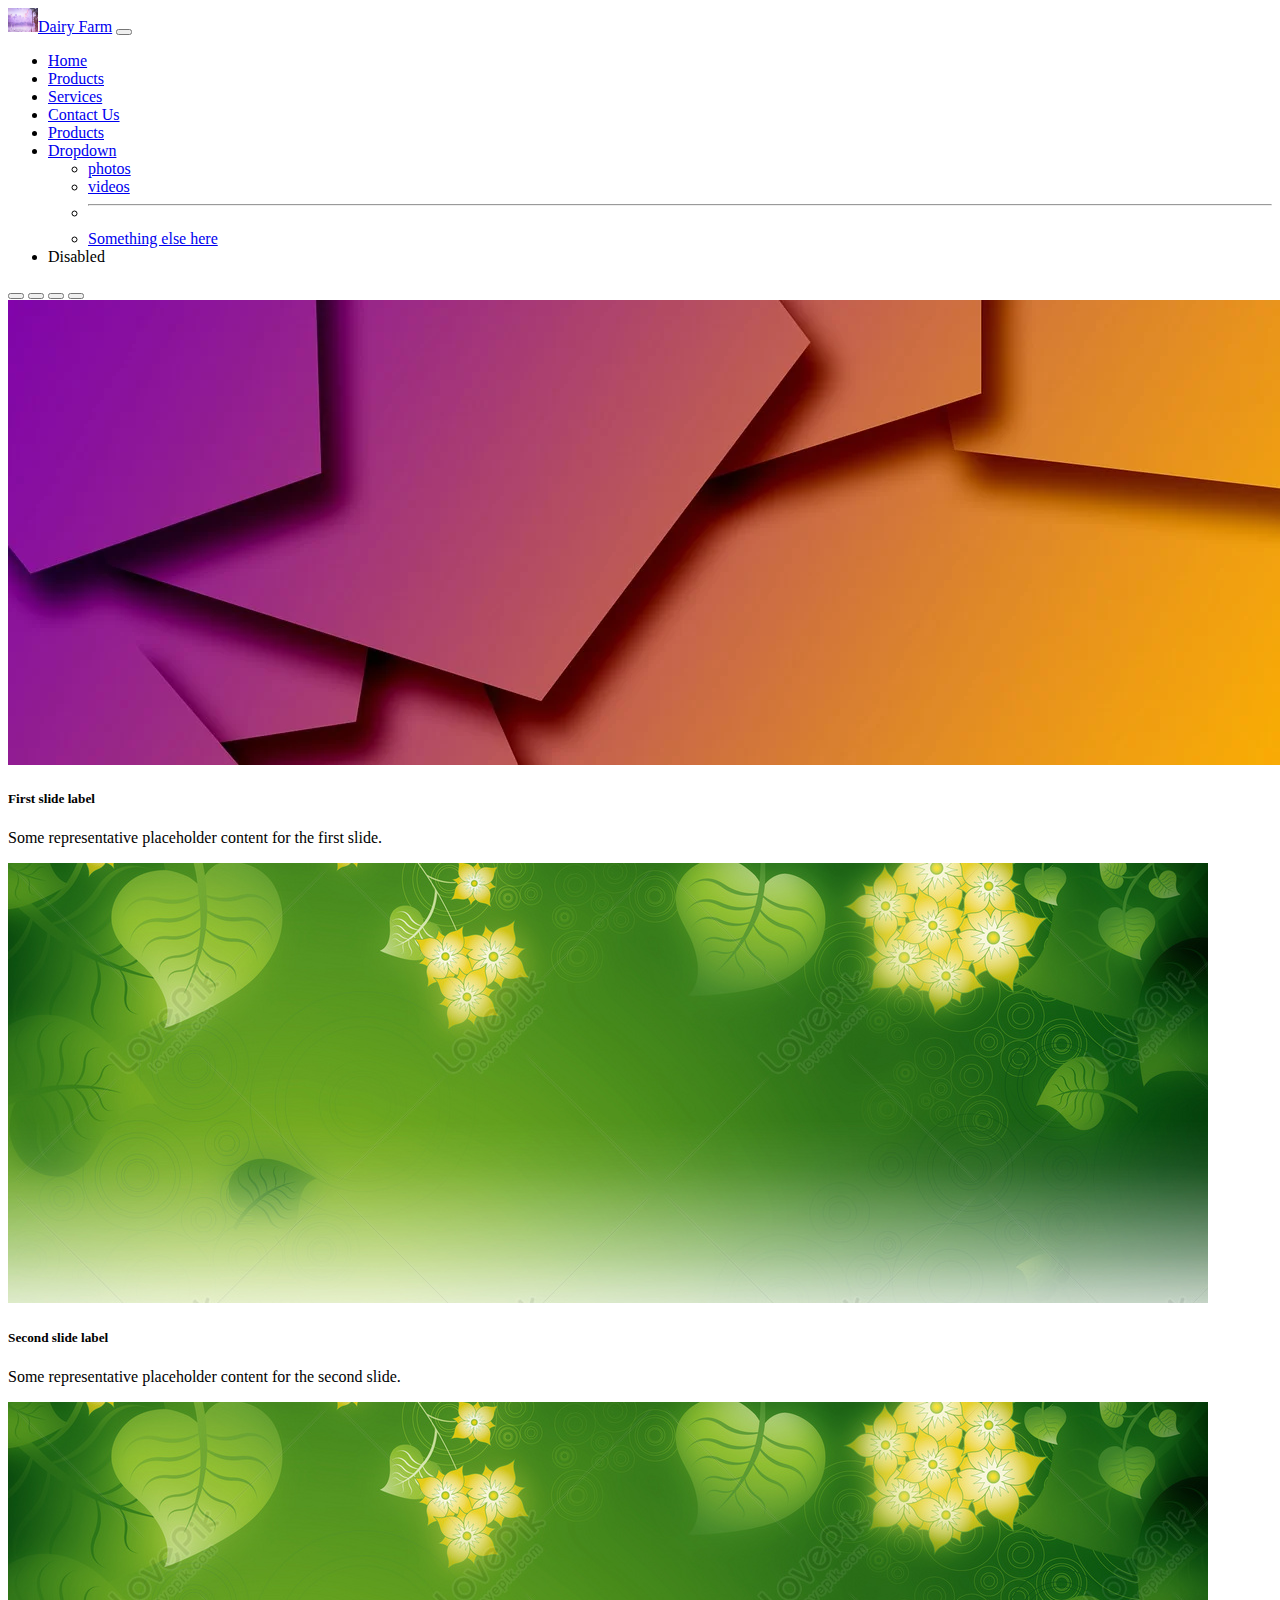
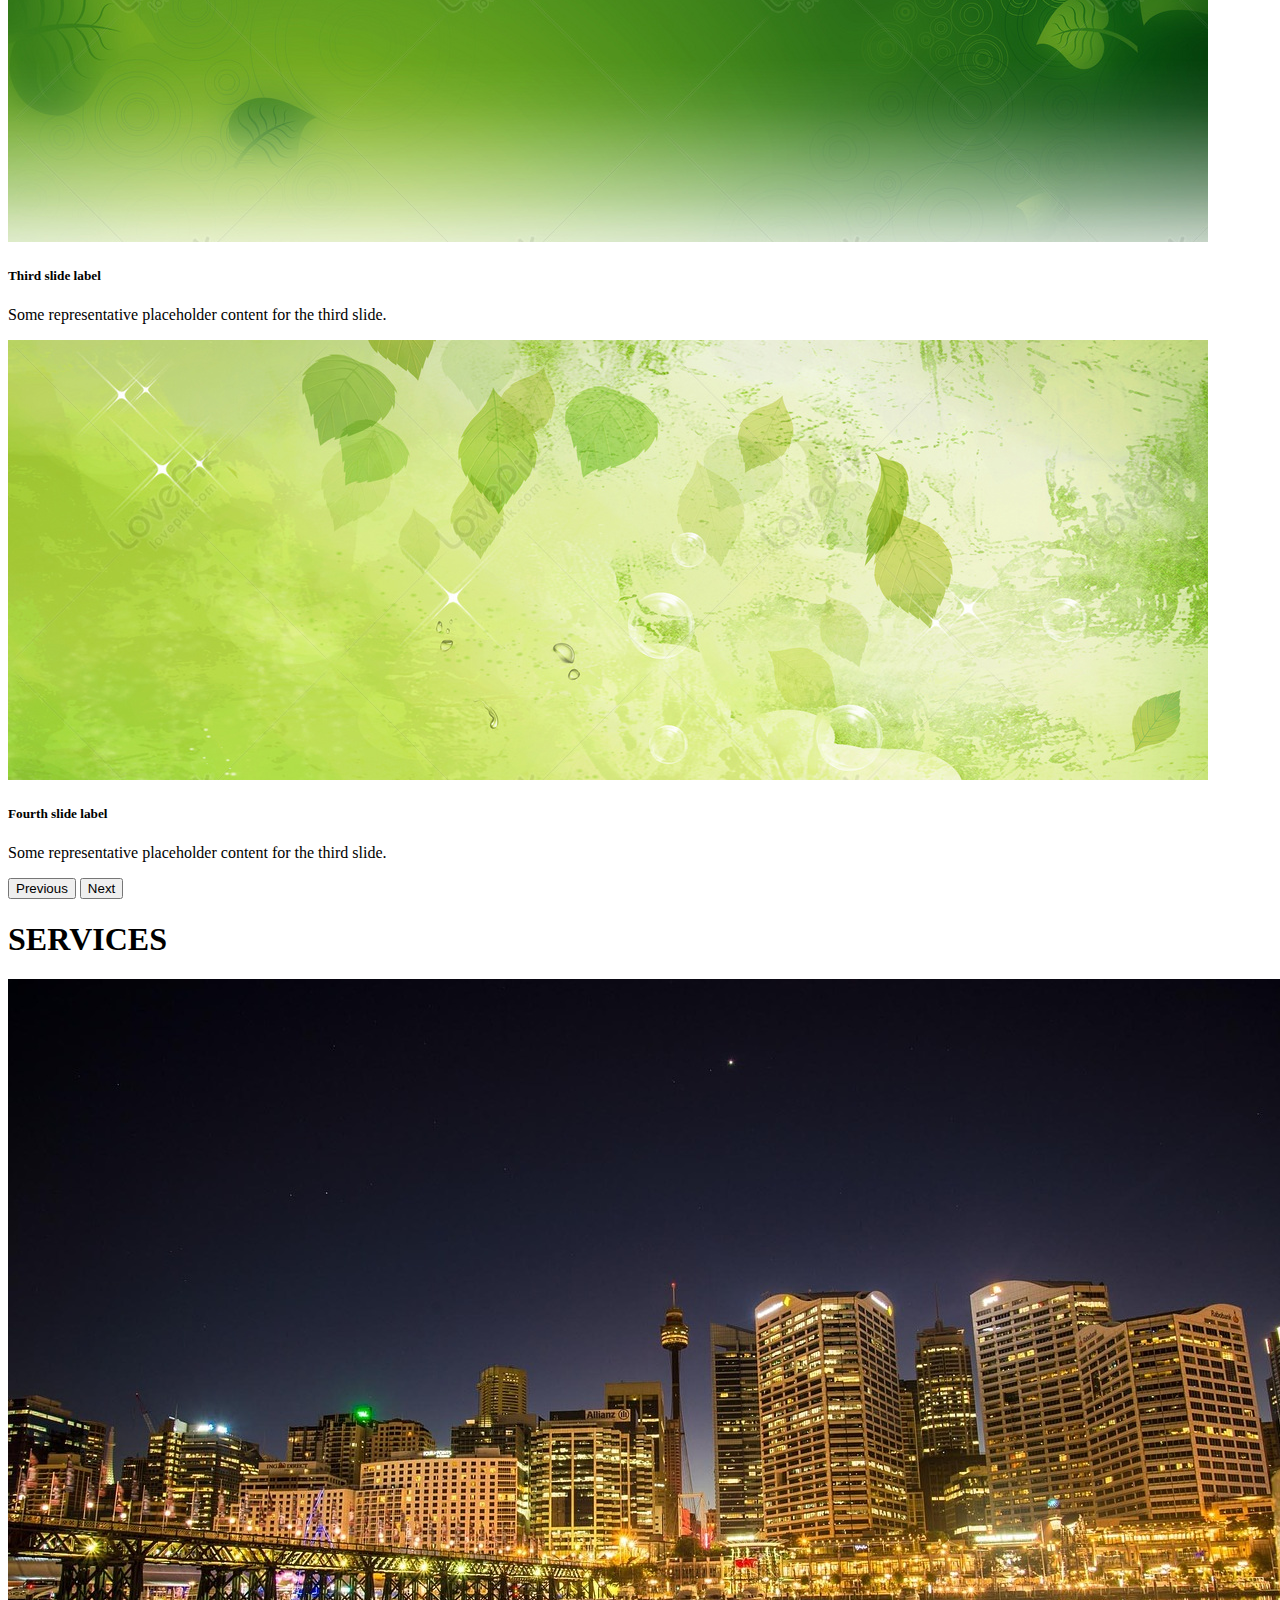
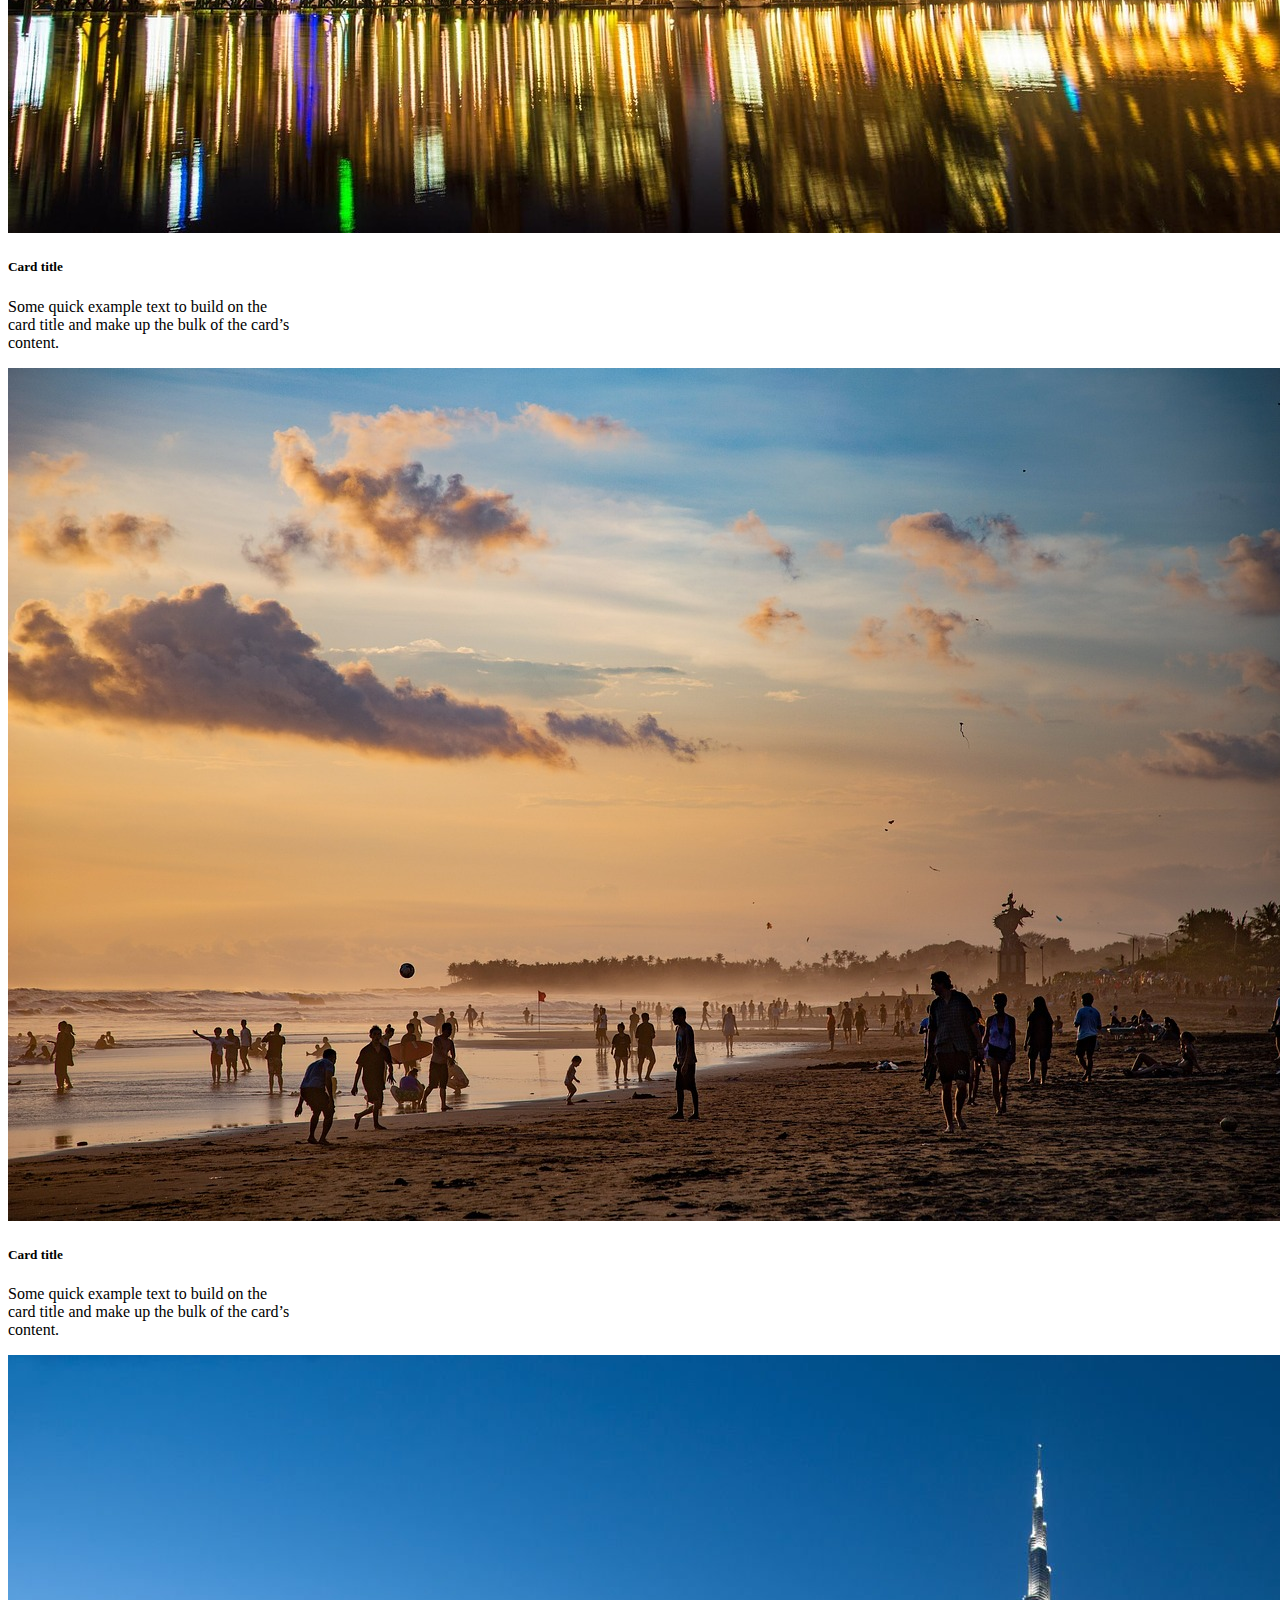
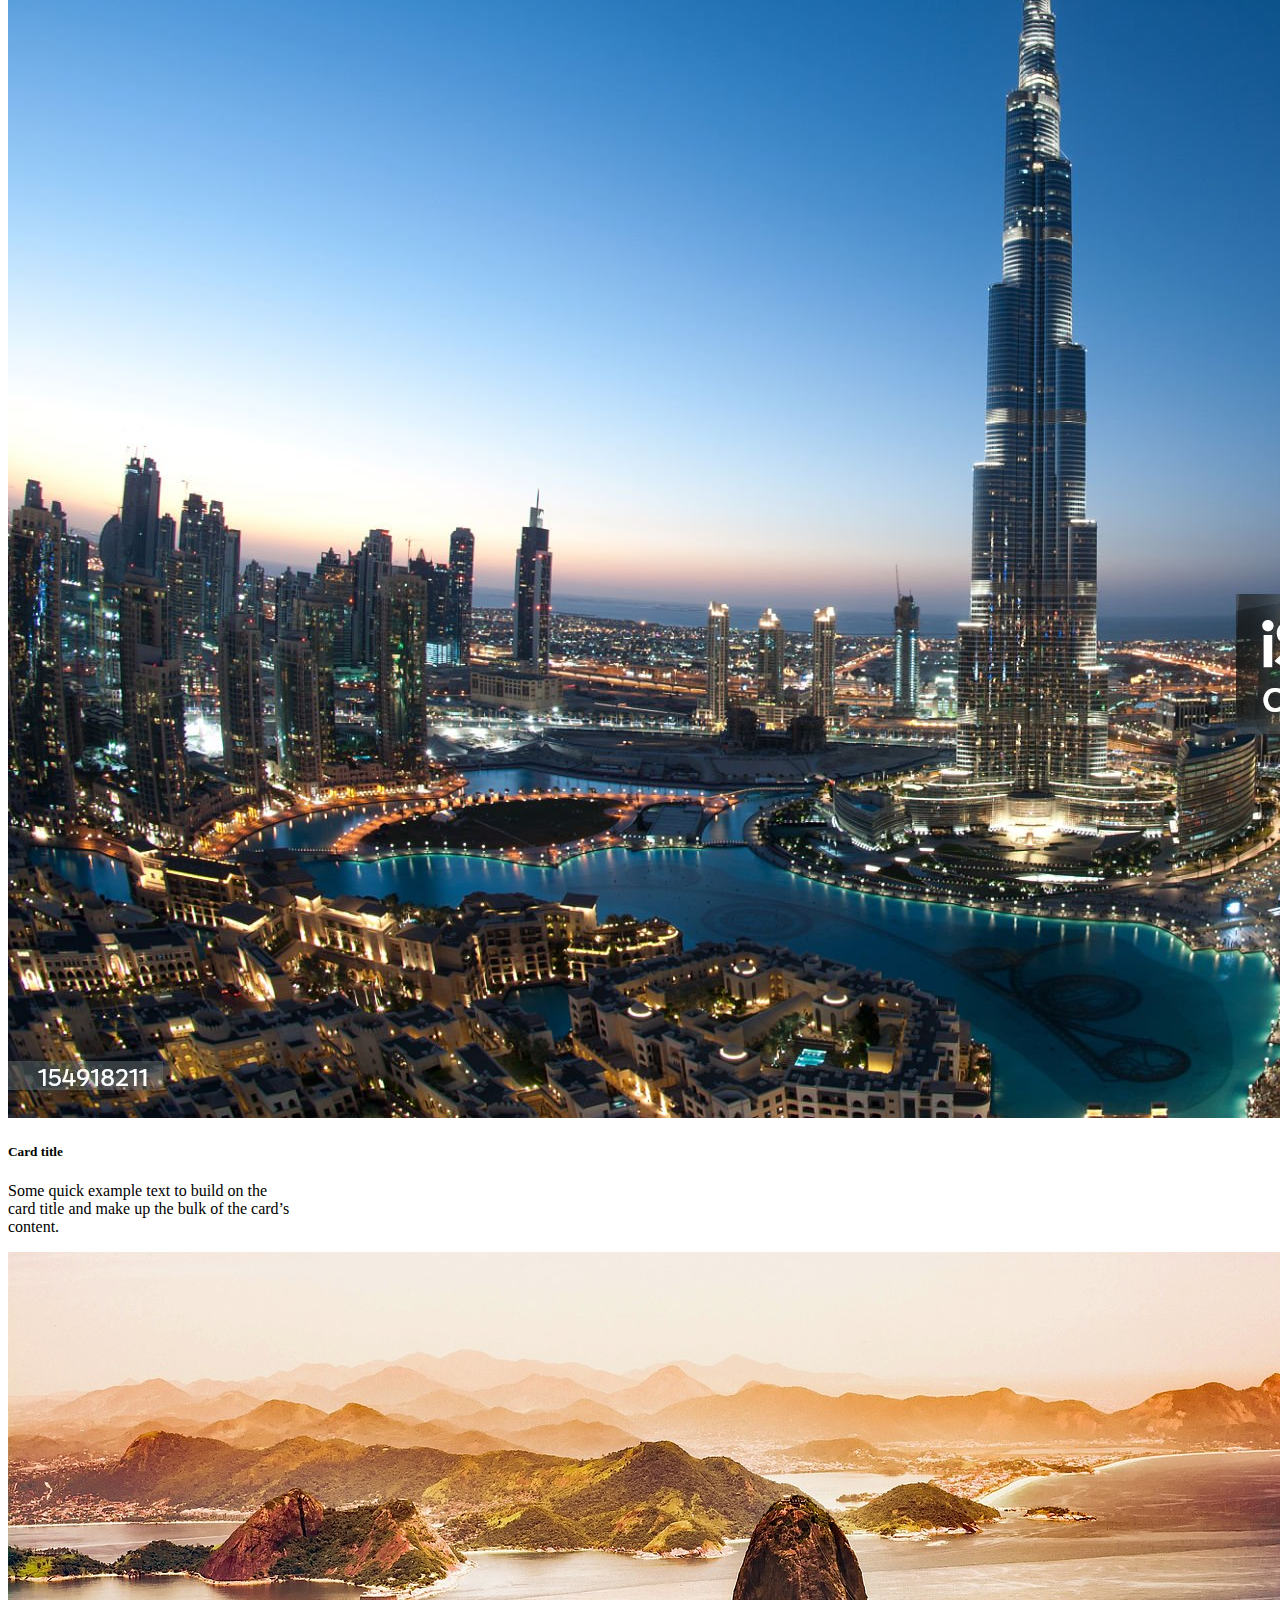
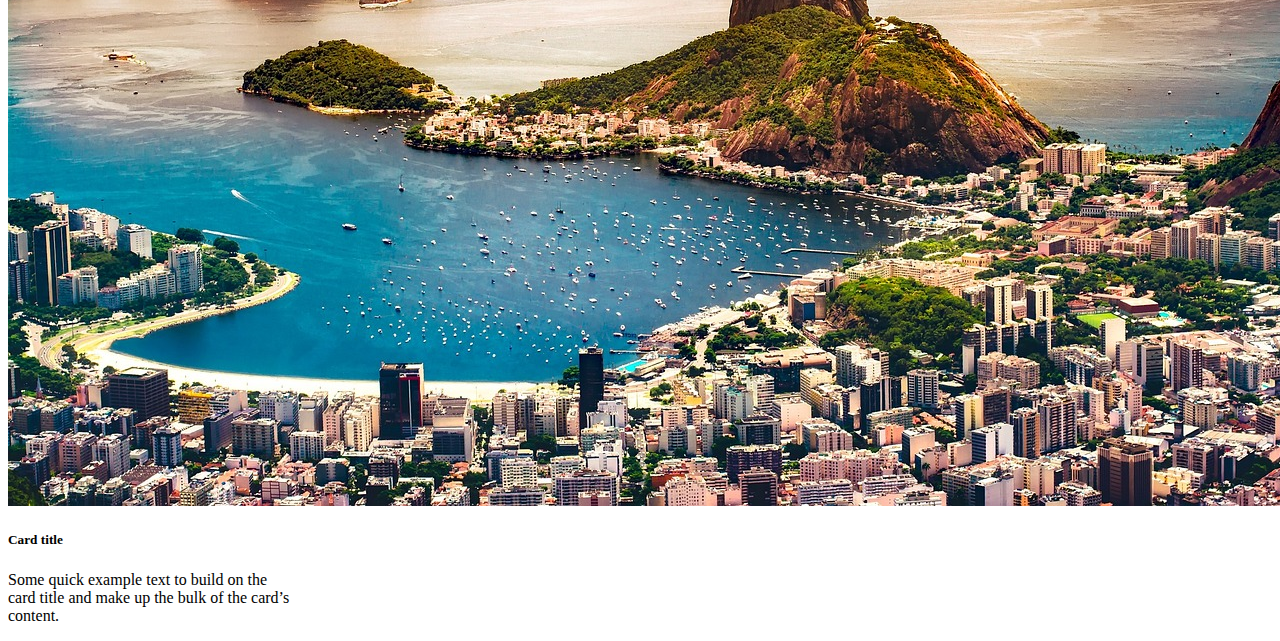
<file: index.html>
<!DOCTYPE html>
<html lang="en">
<head>
    <meta charset="UTF-8">
    <meta name="viewport" content="width=device-width, initial-scale=1.0">
    <title>Document</title>
    <link href="https://cdn.jsdelivr.net/npm/bootstrap@5.3.7/dist/css/bootstrap.min.css" rel="stylesheet" integrity="sha384-LN+7fdVzj6u52u30Kp6M/trliBMCMKTyK833zpbD+pXdCLuTusPj697FH4R/5mcr" crossorigin="anonymous">
    <style>
        .nav-item:hover{
            background-color: darkgreen;
        }
    </style>
</head>
<body>
    <header>
    <nav class="navbar navbar-expand-lg bg-success"data-bs-theme="dark">
  <div class="container-fluid">
    <a class="navbar-brand" href="#">
        <img src="images/travel1.jpg" alt="Logo" width="30" height="24" class="d-inline-block align-text-top">Dairy Farm</a>
    <button class="navbar-toggler" type="button" data-bs-toggle="collapse" data-bs-target="#navbarSupportedContent" aria-controls="navbarSupportedContent" aria-expanded="false" aria-label="Toggle navigation">
      <span class="navbar-toggler-icon"></span>
    </button>
    <div class="collapse navbar-collapse" id="navbarSupportedContent">
      <ul class="navbar-nav me-auto mb-2 mb-lg-0">
        <li class="nav-item">
          <a class="nav-link active" aria-current="page" href="index.html">Home</a>
        </li>
        <li class="nav-item">
          <a class="nav-link" href="about.html">Products</a>
        </li>
        <li class="nav-item">
          <a class="nav-link" href="services.html">Services </a>
        </li>
        <li class="nav-item">
          <a class="nav-link" href="contact.html">Contact Us</a>
        </li>
        <li class="nav-item">
          <a class="nav-link" href="product.html">Products</a>
        </li>
        
        <li class="nav-item dropdown">
          <a class="nav-link dropdown-toggle" href="#" role="button" data-bs-toggle="dropdown" aria-expanded="false">
            Dropdown
          </a>
          <ul class="dropdown-menu">
            <li><a class="dropdown-item" href="photo.html">photos</a></li>
            <li><a class="dropdown-item" href="video.html">videos</a></li>
            <li><hr class="dropdown-divider"></li>
            <li><a class="dropdown-item" href="#">Something else here</a></li>
          </ul>
        </li>
        <li class="nav-item">
          <a class="nav-link disabled" aria-disabled="true">Disabled</a>
        </li>
      </ul>
    </div>
  </div>
</nav>
</header>
<main>
  <!--slider start-->
<section>
  <div id="carouselExampleCaptions" class="carousel slide carousel-fade" data-bs-ride="carousel">
  <div class="carousel-indicators">
    <button type="button" data-bs-target="#carouselExampleCaptions" data-bs-slide-to="0" class="active" aria-current="true" aria-label="Slide 1"></button>
    <button type="button" data-bs-target="#carouselExampleCaptions" data-bs-slide-to="1" aria-label="Slide 2"></button>
    <button type="button" data-bs-target="#carouselExampleCaptions" data-bs-slide-to="2" aria-label="Slide 3"></button>
    <button type="button" data-bs-target="#carouselExampleCaptions" data-bs-slide-to="3" aria-label="Slide 4"></button>
   </div>
  <div class="carousel-inner" data-bs-interval="2000">
    <div class="carousel-item">
      <img src="images/slider2.webp" class="d-block w-100" alt="slide1">
      <div class="carousel-caption d-none d-md-block">
        <h5>First slide label</h5>
        <p>Some representative placeholder content for the first slide.</p>
      </div>
    </div>
    <div class="carousel-item" data-bs-interval="2000">
      <img src="images/slide4.jpg" class="d-block w-100" alt="slide2">
      <div class="carousel-caption d-none d-md-block">
        <h5>Second slide label</h5>
        <p>Some representative placeholder content for the second slide.</p>
      </div>
    </div>
    <div class="carousel-item" data-bs-interval="2000">
      <img src="images/slide2.jpg" class="d-block w-100" alt="slide3">
      <div class="carousel-caption d-none d-md-block">
        <h5>Third slide label</h5>
        <p>Some representative placeholder content for the third slide.</p>
      </div>
    </div>
    <div class="carousel-item active" data-bs-interval="2000">
      <img src="images/slide1.jpg" class="d-block w-100" alt="slide4">
      <div class="carousel-caption d-none d-md-block">
        <h5>Fourth slide label</h5>
        <p>Some representative placeholder content for the third slide.</p>
      </div>
    </div>
  </div>
  <button class="carousel-control-prev" type="button" data-bs-target="#carouselExampleCaptions" data-bs-slide="prev">
    <span class="carousel-control-prev-icon" aria-hidden="true"></span>
    <span class="visually-hidden">Previous</span>
  </button>
  <button class="carousel-control-next" type="button" data-bs-target="#carouselExampleCaptions" data-bs-slide="next">
    <span class="carousel-control-next-icon" aria-hidden="true"></span>
    <span class="visually-hidden">Next</span>
  </button>
</div>
</section>
<!--slider end-->
<section class="mt-5 bg-success">
  <h1>SERVICES</h1>
  <div class="container">
    <div class="row">
      <div class="col-md-3">
        <div class="card" style="width: 18rem;">
  <img src="images/australia.jpg" class="card-img-top" alt="..."> 
  <div class="card-body">
    <h5 class="card-title">Card title</h5>
    <p class="card-text">Some quick example text to build on the card title and make up the bulk of the card’s content.</p>
  </div>
</div>
      </div>
      <div class="col-md-3">
        <div class="card" style="width: 18rem;">
  <img src="images/bali1.jpg" class="card-img-top" alt="...">
  <div class="card-body">
    <h5 class="card-title">Card title</h5>
    <p class="card-text">Some quick example text to build on the card title and make up the bulk of the card’s content.</p>
    </div>
</div>
      </div>
      <div class="col-md-3">
        <div class="card" style="width: 18rem;">
  <img src="images/dubai1.jpg" class="card-img-top" alt="...">
  <div class="card-body">
    <h5 class="card-title">Card title</h5>
    <p class="card-text">Some quick example text to build on the card title and make up the bulk of the card’s content.</p>
    </div>
</div>
      </div>
      <div class="col-md-3">
        <div class="card" style="width: 18rem;">
  <img src="images/brazil1.jpg" class="card-img-top" alt="...">
  <div class="card-body">
    <h5 class="card-title">Card title</h5>
    <p class="card-text">Some quick example text to build on the card title and make up the bulk of the card’s content.</p>
   </div>
</div>
      </div>
    </div>
  </div>

</section>
</main>
    <script src="https://cdn.jsdelivr.net/npm/bootstrap@5.3.7/dist/js/bootstrap.bundle.min.js" integrity="sha384-ndDqU0Gzau9qJ1lfW4pNLlhNTkCfHzAVBReH9diLvGRem5+R9g2FzA8ZGN954O5Q" crossorigin="anonymous"></script>
</body>
</html>
</file>
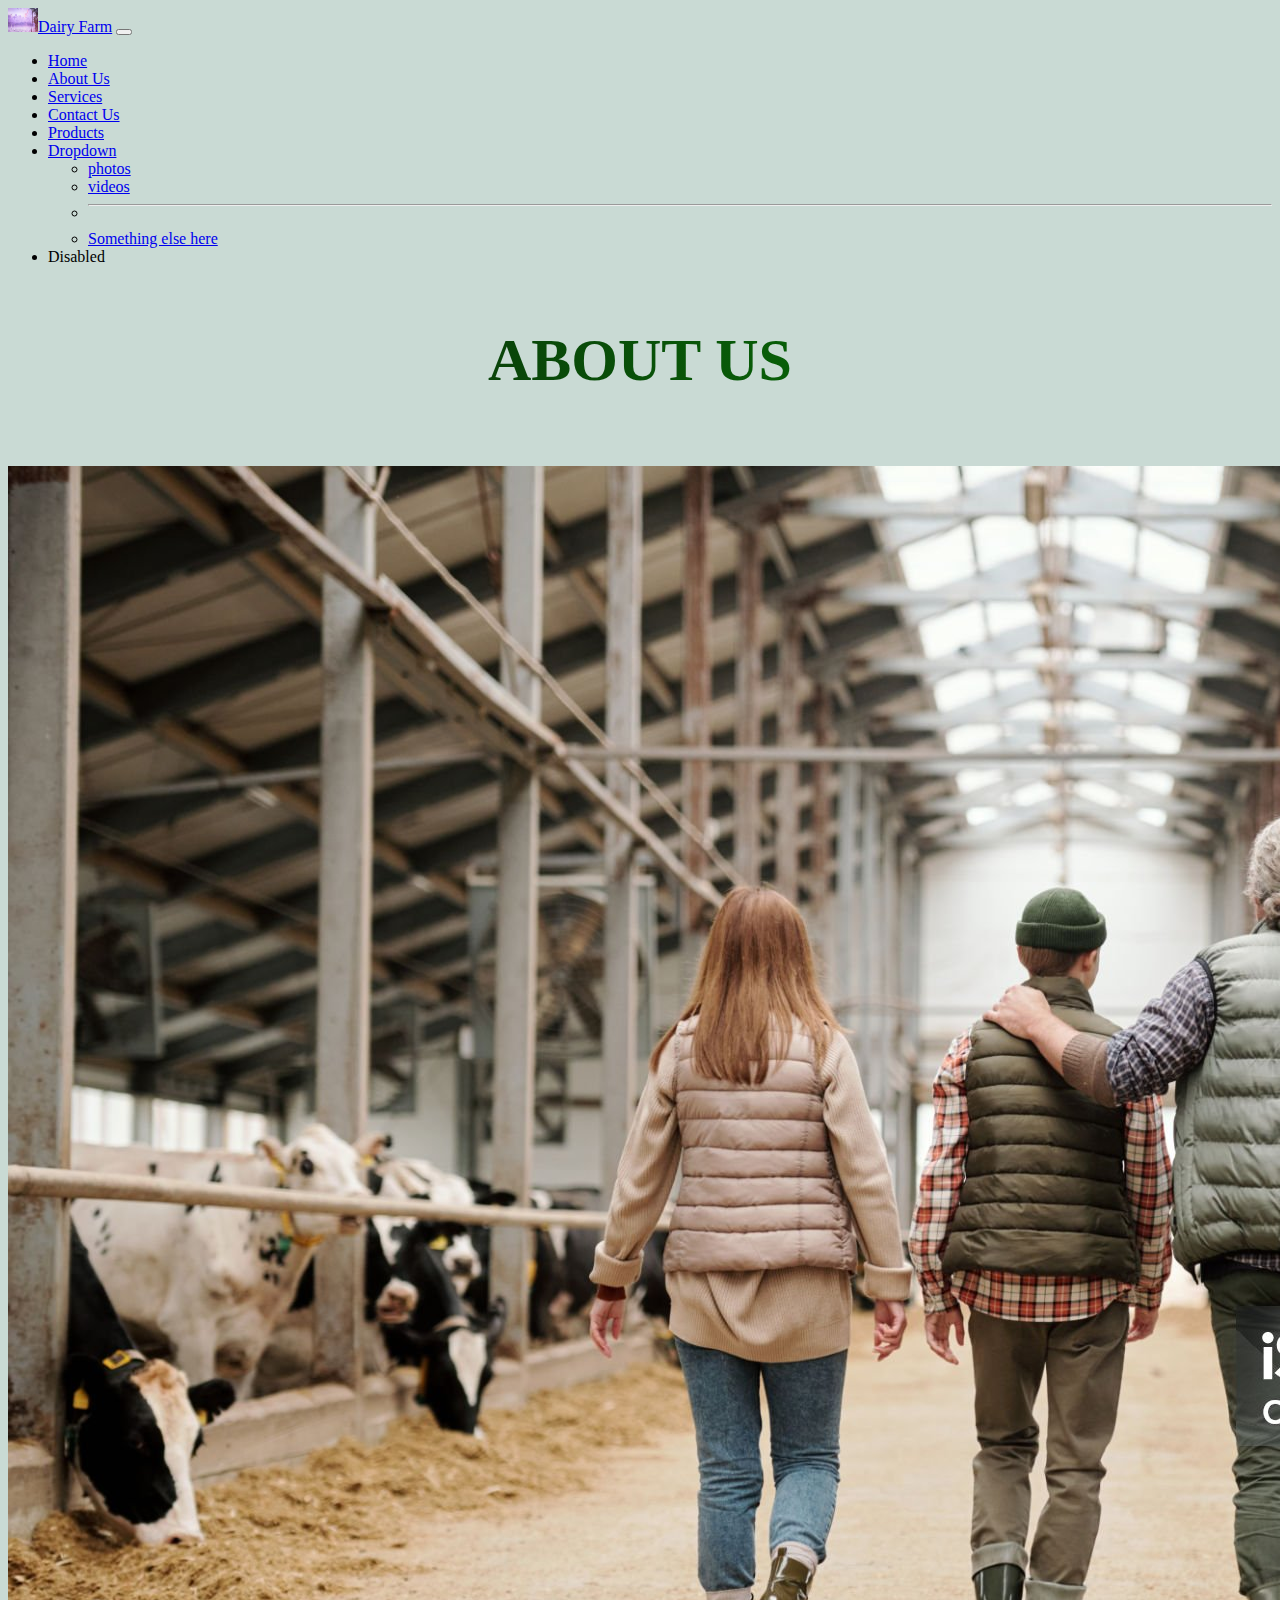
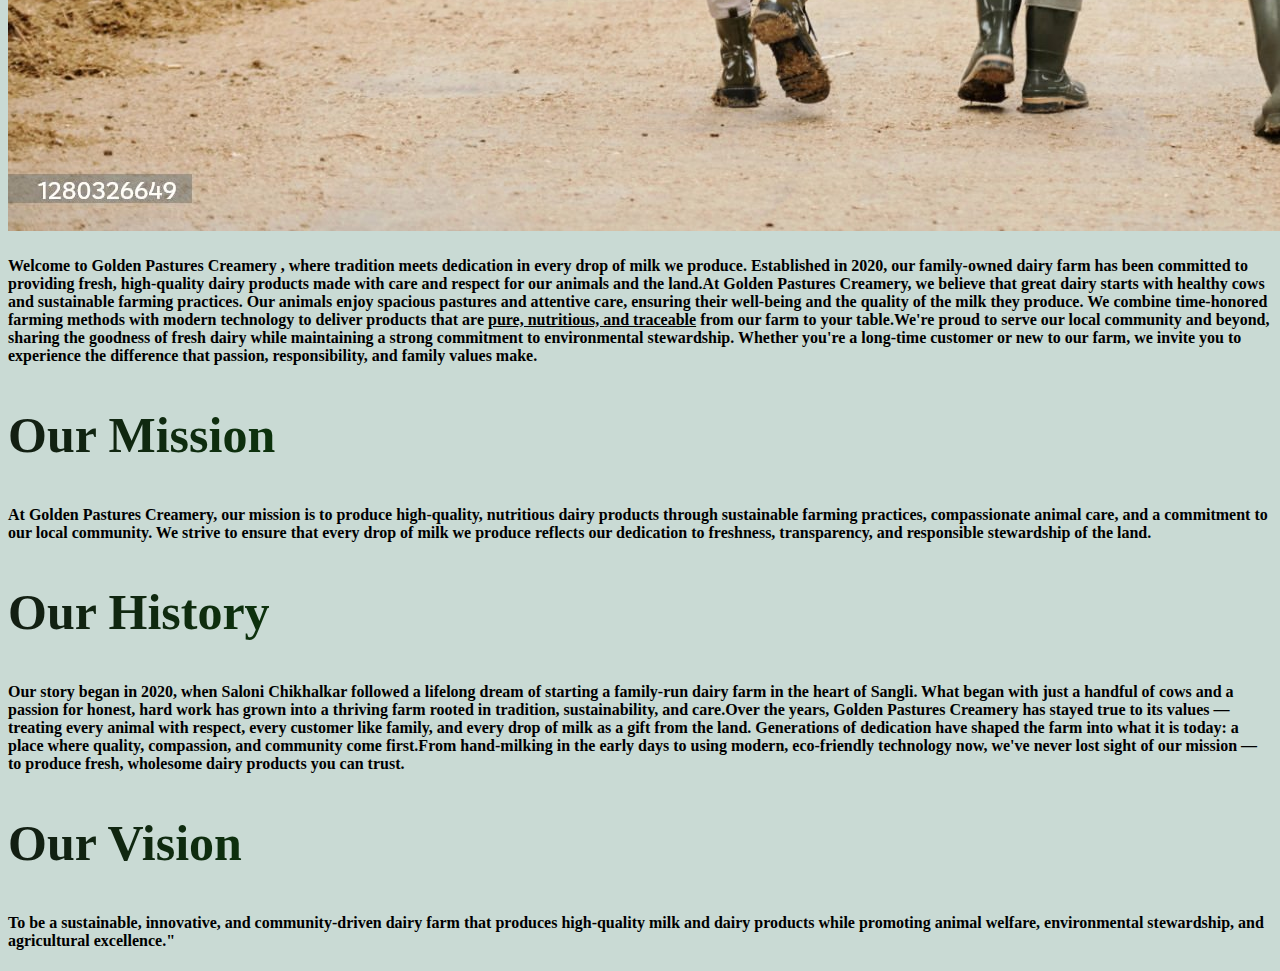
<file: about.html>
<!DOCTYPE html>
<html lang="en">
<head>
    <meta charset="UTF-8">
    <meta name="viewport" content="width=device-width, initial-scale=1.0">
    <title>Document</title>
    <link href="https://cdn.jsdelivr.net/npm/bootstrap@5.3.7/dist/css/bootstrap.min.css" rel="stylesheet" integrity="sha384-LN+7fdVzj6u52u30Kp6M/trliBMCMKTyK833zpbD+pXdCLuTusPj697FH4R/5mcr" crossorigin="anonymous">
    <style>
        h1{
            height:100px;
            font-size: 60px;
            padding-top: 20px;
            background:linear-gradient(to right, rgb(19, 30, 19),rgb(9, 62, 9),rgb(8, 99, 8),green);
            background-clip: text;
            color: transparent;
        }
        h2{
            font-size: 50px;
            background:linear-gradient(to right, rgb(19, 30, 19),rgb(9, 62, 9),rgb(8, 99, 8),green);
            background-clip: text;
            color: transparent;
        }
        body{
            background-color:rgb(201, 218, 212);
        }
        .nav-item:hover{
            background-color: darkgreen;
        }
    </style>
    
    <link href="https://cdn.jsdelivr.net/npm/bootstrap@5.3.7/dist/css/bootstrap.min.css" rel="stylesheet" integrity="sha384-LN+7fdVzj6u52u30Kp6M/trliBMCMKTyK833zpbD+pXdCLuTusPj697FH4R/5mcr" crossorigin="anonymous">
</head>
<body>
    <header>
    <nav class="navbar navbar-expand-lg bg-success"data-bs-theme="dark">
  <div class="container-fluid">
    <a class="navbar-brand" href="#">
        <img src="images/travel1.jpg" alt="Logo" width="30" height="24" class="d-inline-block align-text-top">Dairy Farm</a>
    <button class="navbar-toggler" type="button" data-bs-toggle="collapse" data-bs-target="#navbarSupportedContent" aria-controls="navbarSupportedContent" aria-expanded="false" aria-label="Toggle navigation">
      <span class="navbar-toggler-icon"></span>
    </button>
    <div class="collapse navbar-collapse" id="navbarSupportedContent">
      <ul class="navbar-nav me-auto mb-2 mb-lg-0">
        <li class="nav-item">
          <a class="nav-link" aria-current="page" href="index.html">Home</a>
        </li>
        <li class="nav-item">
          <a class="nav-link active" href="about.html">About Us</a>
        </li>
        <li class="nav-item">
          <a class="nav-link" href="services.html">Services </a>
        </li>
        <li class="nav-item">
          <a class="nav-link" href="contact.html">Contact Us</a>
        </li>
        <li class="nav-item">
          <a class="nav-link" href="product.html">Products</a>
        </li>
        
        <li class="nav-item dropdown">
          <a class="nav-link dropdown-toggle" href="#" role="button" data-bs-toggle="dropdown" aria-expanded="false">
            Dropdown
          </a>
          <ul class="dropdown-menu">
            <li><a class="dropdown-item" href="photo.html">photos</a></li>
            <li><a class="dropdown-item" href="video.html">videos</a></li>
            <li><hr class="dropdown-divider"></li>
            <li><a class="dropdown-item" href="#">Something else here</a></li>
          </ul>
        </li>
        <li class="nav-item">
          <a class="nav-link disabled" aria-disabled="true">Disabled</a>
        </li>
      </ul>
    </div>
  </div>
</nav>
</header>
    <h1 class="heading"><center>ABOUT US</center></h1>
    <section >
        <div class="container">
            <div class="row">
                <div class="col-md-5 mt-5 border border-dark p-2 mb-3 shadow p-3 mb-3 bg-body-tertiary rounded">
                    <img src="images/dairy1.jpg" class="img-fluid "/>
                </div>
                <div class="col-md-7 ">
                    <h4>
                    Welcome to <b>Golden Pastures Creamery</b> , where tradition meets dedication in every drop of milk we produce. Established in <b>2020</b>, our family-owned dairy farm has been committed to providing fresh, high-quality dairy products made with care and respect for our animals and the land.At Golden Pastures Creamery, we believe that great dairy starts with healthy cows and sustainable farming practices. Our animals enjoy spacious pastures and attentive care, ensuring their well-being and the quality of the milk they produce. We combine time-honored farming methods with modern technology to deliver products that are <u>pure, nutritious, and traceable</u> from our farm to your table.We're proud to serve our local community and beyond, sharing the goodness of fresh dairy while maintaining a strong commitment to environmental stewardship. Whether you're a long-time customer or new to our farm, we invite you to experience the difference that passion, responsibility, and family values make.
                    </h4>
                </div>
            </div>
        </div>
    </section>
    <section class="mt-4">
        <div class="container">
            <div class="row">
                <div class="col-md-3 bg-success p-2 text-dark bg-opacity-100 rounded-5 mt-5 mb-5">
                 <h2>Our Mission</h2>
                 <h4>At Golden Pastures Creamery, our mission is to produce high-quality, nutritious dairy products through sustainable farming practices, compassionate animal care, and a commitment to our local community. We strive to ensure that every drop of milk we produce reflects our dedication to freshness, transparency, and responsible stewardship of the land.</h4>
                </div>
                <div class="col-md-6 bg-success p-2 text-dark bg-opacity-50 rounded-5 mb-5">
                    <h2>Our History</h2>
                    <h4>
                      Our story began in 2020, when Saloni Chikhalkar followed a lifelong dream of starting a family-run dairy farm in the heart of Sangli. What began with just a handful of cows and a passion for honest, hard work has grown into a thriving farm rooted in tradition, sustainability, and care.Over the years, Golden Pastures Creamery has stayed true to its values — treating every animal with respect, every customer like family, and every drop of milk as a gift from the land. Generations of dedication have shaped the farm into what it is today: a place where quality, compassion, and community come first.From hand-milking in the early days to using modern, eco-friendly technology now, we've never lost sight of our mission — to produce fresh, wholesome dairy products you can trust.
                    </h4>
                </div>
                <div class="col-md-3  bg-success p-2 text-dark bg-opacity-100 rounded-5 mt-5 mb-5 ">
                    <h2>Our Vision</h2>
                    <h4>
                        To be a sustainable, innovative, and community-driven dairy farm that produces high-quality milk and dairy products while promoting animal welfare, environmental stewardship, and agricultural excellence."</h4>
                </div>
            </div>
         </div>
    </section>

    <script src="https://cdn.jsdelivr.net/npm/bootstrap@5.3.7/dist/js/bootstrap.bundle.min.js" integrity="sha384-ndDqU0Gzau9qJ1lfW4pNLlhNTkCfHzAVBReH9diLvGRem5+R9g2FzA8ZGN954O5Q" crossorigin="anonymous"></script>
</body>
</html>
</file>
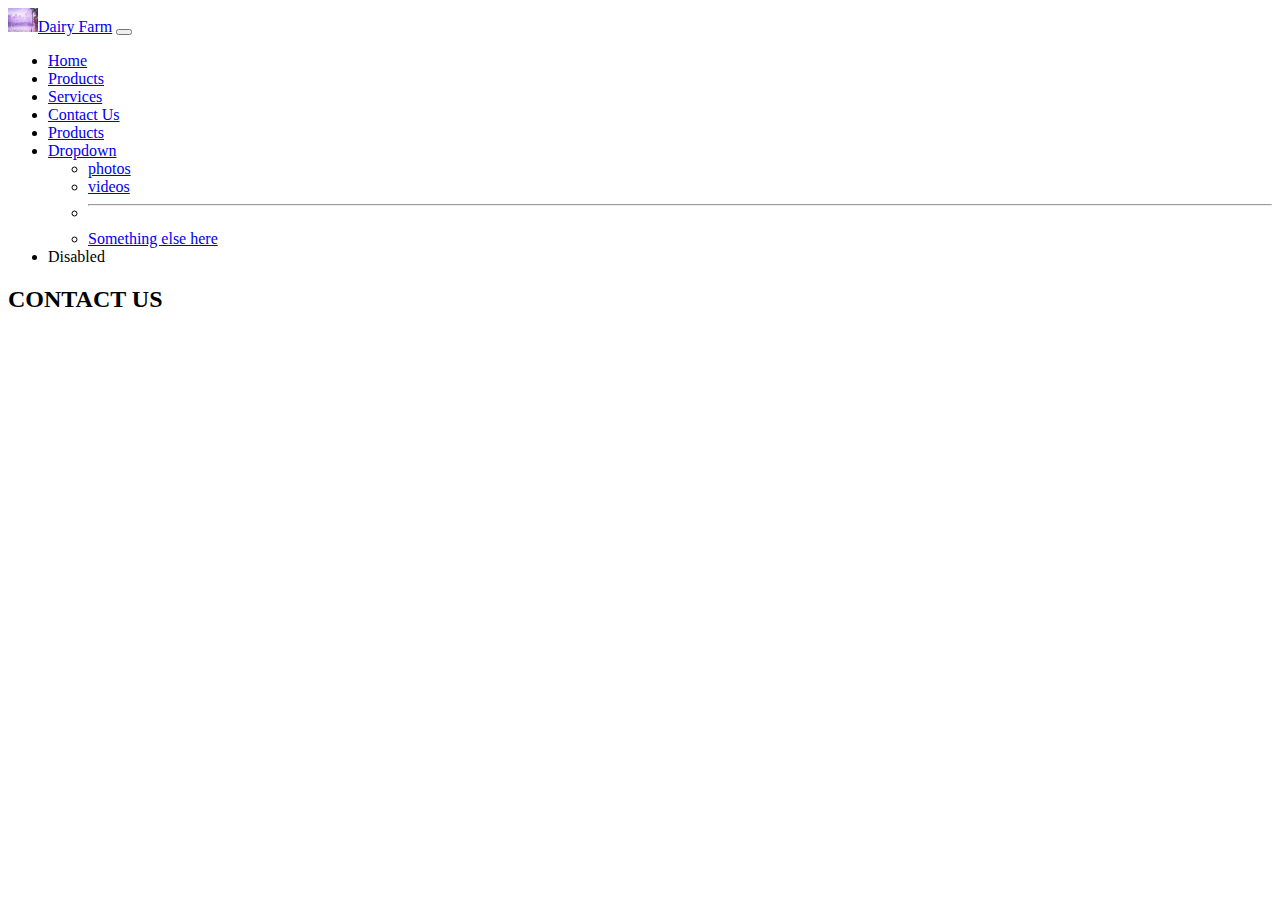
<file: contact.html>
<!DOCTYPE html>
<html lang="en">
<head>
    <meta charset="UTF-8">
    <meta name="viewport" content="width=device-width, initial-scale=1.0">
    <title>Document</title>
    <link href="https://cdn.jsdelivr.net/npm/bootstrap@5.3.7/dist/css/bootstrap.min.css" rel="stylesheet" integrity="sha384-LN+7fdVzj6u52u30Kp6M/trliBMCMKTyK833zpbD+pXdCLuTusPj697FH4R/5mcr" crossorigin="anonymous">
    <style>
        .nav-item:hover{
            background-color: darkgreen;
        }
    </style>
</head>
<body>
    <header>
    <nav class="navbar navbar-expand-lg bg-success"data-bs-theme="dark">
  <div class="container-fluid">
    <a class="navbar-brand" href="#">
        <img src="images/travel1.jpg" alt="Logo" width="30" height="24" class="d-inline-block align-text-top">Dairy Farm</a>
    <button class="navbar-toggler" type="button" data-bs-toggle="collapse" data-bs-target="#navbarSupportedContent" aria-controls="navbarSupportedContent" aria-expanded="false" aria-label="Toggle navigation">
      <span class="navbar-toggler-icon"></span>
    </button>
    <div class="collapse navbar-collapse" id="navbarSupportedContent">
      <ul class="navbar-nav me-auto mb-2 mb-lg-0">
        <li class="nav-item">
          <a class="nav-link" aria-current="page" href="index.html">Home</a>
        </li>
        <li class="nav-item">
          <a class="nav-link" href="about.html">Products</a>
        </li>
        <li class="nav-item">
          <a class="nav-link" href="services.html">Services </a>
        </li>
        <li class="nav-item">
          <a class="nav-link active" href="contact.html">Contact Us</a>
        </li>
        <li class="nav-item">
          <a class="nav-link" href="product.html">Products</a>
        </li>
        
        <li class="nav-item dropdown">
          <a class="nav-link dropdown-toggle" href="#" role="button" data-bs-toggle="dropdown" aria-expanded="false">
            Dropdown
          </a>
          <ul class="dropdown-menu">
            <li><a class="dropdown-item" href="photo.html">photos</a></li>
            <li><a class="dropdown-item" href="video.html">videos</a></li>
            <li><hr class="dropdown-divider"></li>
            <li><a class="dropdown-item" href="#">Something else here</a></li>
          </ul>
        </li>
        <li class="nav-item">
          <a class="nav-link disabled" aria-disabled="true">Disabled</a>
        </li>
      </ul>
    </div>
  </div>
</nav>
</header>
<section>
    <h2>CONTACT US</h2>
</section>
    <script src="https://cdn.jsdelivr.net/npm/bootstrap@5.3.7/dist/js/bootstrap.bundle.min.js" integrity="sha384-ndDqU0Gzau9qJ1lfW4pNLlhNTkCfHzAVBReH9diLvGRem5+R9g2FzA8ZGN954O5Q" crossorigin="anonymous"></script>

</body>
</html>
</file>
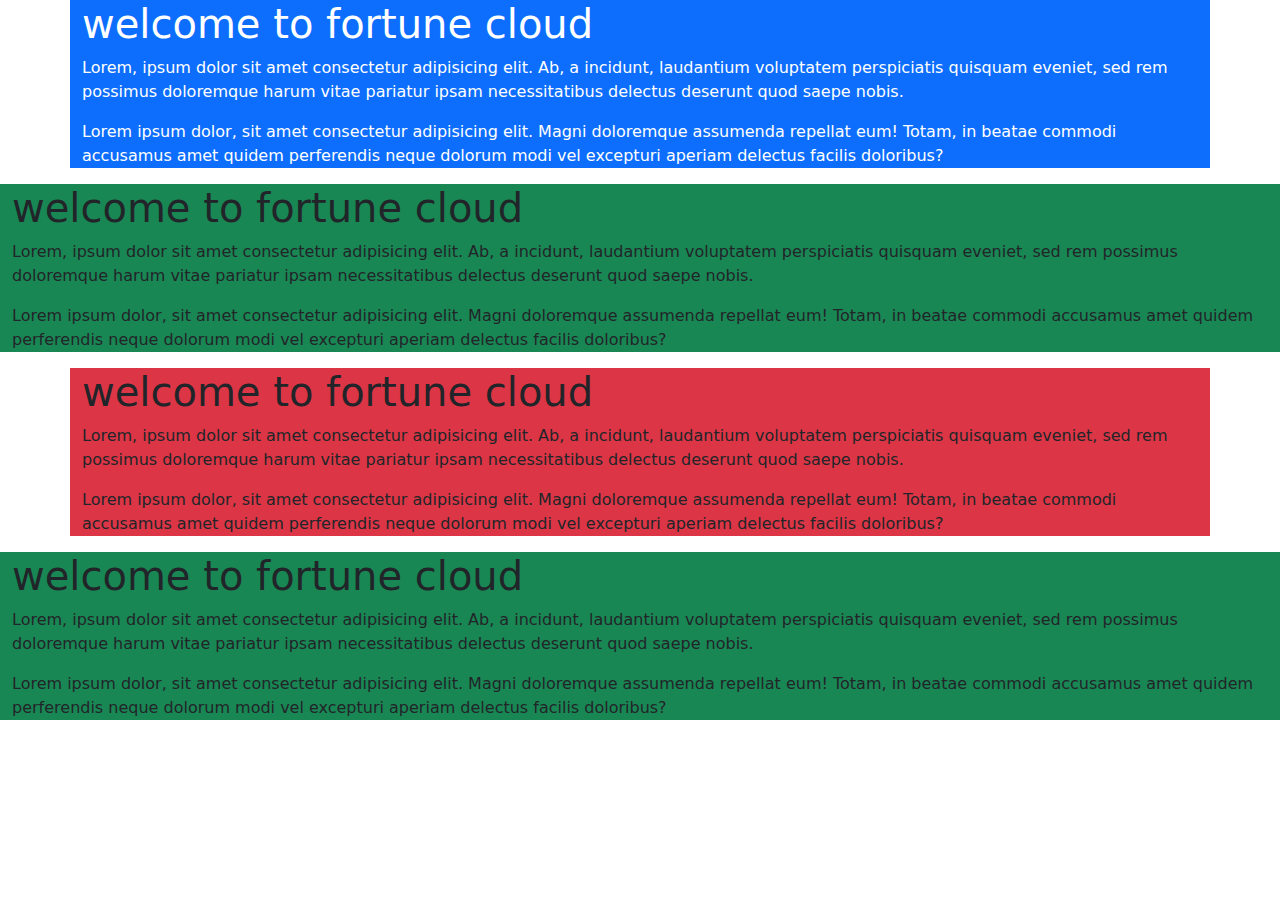
<file: container.html>
<!DOCTYPE html>
<html lang="en">
<head>
    <meta charset="UTF-8">
    <meta name="viewport" content="width=device-width, initial-scale=1.0">
    <title>Document</title>
    <link href="https://cdn.jsdelivr.net/npm/bootstrap@5.3.7/dist/css/bootstrap.min.css" rel="stylesheet" integrity="sha384-LN+7fdVzj6u52u30Kp6M/trliBMCMKTyK833zpbD+pXdCLuTusPj697FH4R/5mcr" crossorigin="anonymous">
    <link href="css/bootstrap.min.css" rel="stylesheet">
</head>
<body>
    <section>
        <div class="container bg-primary text-white">
            <h1>welcome to fortune cloud</h1>
            <p>Lorem, ipsum dolor sit amet consectetur adipisicing elit. Ab, a incidunt, laudantium voluptatem perspiciatis quisquam eveniet, sed rem possimus doloremque harum vitae pariatur ipsam necessitatibus delectus deserunt quod saepe nobis.</p>
            <p>Lorem ipsum dolor, sit amet consectetur adipisicing elit. Magni doloremque assumenda repellat eum! Totam, in beatae commodi accusamus amet quidem perferendis neque dolorum modi vel excepturi aperiam delectus facilis doloribus?</p>
        </div>
    </section>
    <section>
        <div class="container-fluid bg-success ">
            <h1>welcome to fortune cloud</h1>
            <p>Lorem, ipsum dolor sit amet consectetur adipisicing elit. Ab, a incidunt, laudantium voluptatem perspiciatis quisquam eveniet, sed rem possimus doloremque harum vitae pariatur ipsam necessitatibus delectus deserunt quod saepe nobis.</p>
            <p>Lorem ipsum dolor, sit amet consectetur adipisicing elit. Magni doloremque assumenda repellat eum! Totam, in beatae commodi accusamus amet quidem perferendis neque dolorum modi vel excepturi aperiam delectus facilis doloribus?</p>
        </div>
    </section>

    
    
    
    <section>
        <div class="container bg-danger ">
            <h1>welcome to fortune cloud</h1>
            <p>Lorem, ipsum dolor sit amet consectetur adipisicing elit. Ab, a incidunt, laudantium voluptatem perspiciatis quisquam eveniet, sed rem possimus doloremque harum vitae pariatur ipsam necessitatibus delectus deserunt quod saepe nobis.</p>
            <p>Lorem ipsum dolor, sit amet consectetur adipisicing elit. Magni doloremque assumenda repellat eum! Totam, in beatae commodi accusamus amet quidem perferendis neque dolorum modi vel excepturi aperiam delectus facilis doloribus?</p>
        </div>


    </section>
    <section>
        <div class="container-fluid bg-success ">
            <h1>welcome to fortune cloud</h1>
            <p>Lorem, ipsum dolor sit amet consectetur adipisicing elit. Ab, a incidunt, laudantium voluptatem perspiciatis quisquam eveniet, sed rem possimus doloremque harum vitae pariatur ipsam necessitatibus delectus deserunt quod saepe nobis.</p>
            <p>Lorem ipsum dolor, sit amet consectetur adipisicing elit. Magni doloremque assumenda repellat eum! Totam, in beatae commodi accusamus amet quidem perferendis neque dolorum modi vel excepturi aperiam delectus facilis doloribus?</p>
        </div>
    </section>




    <script src="https://cdn.jsdelivr.net/npm/bootstrap@5.3.7/dist/js/bootstrap.bundle.min.js" integrity="sha384-ndDqU0Gzau9qJ1lfW4pNLlhNTkCfHzAVBReH9diLvGRem5+R9g2FzA8ZGN954O5Q" crossorigin="anonymous"></script>
 
</body>
</html>
</file>
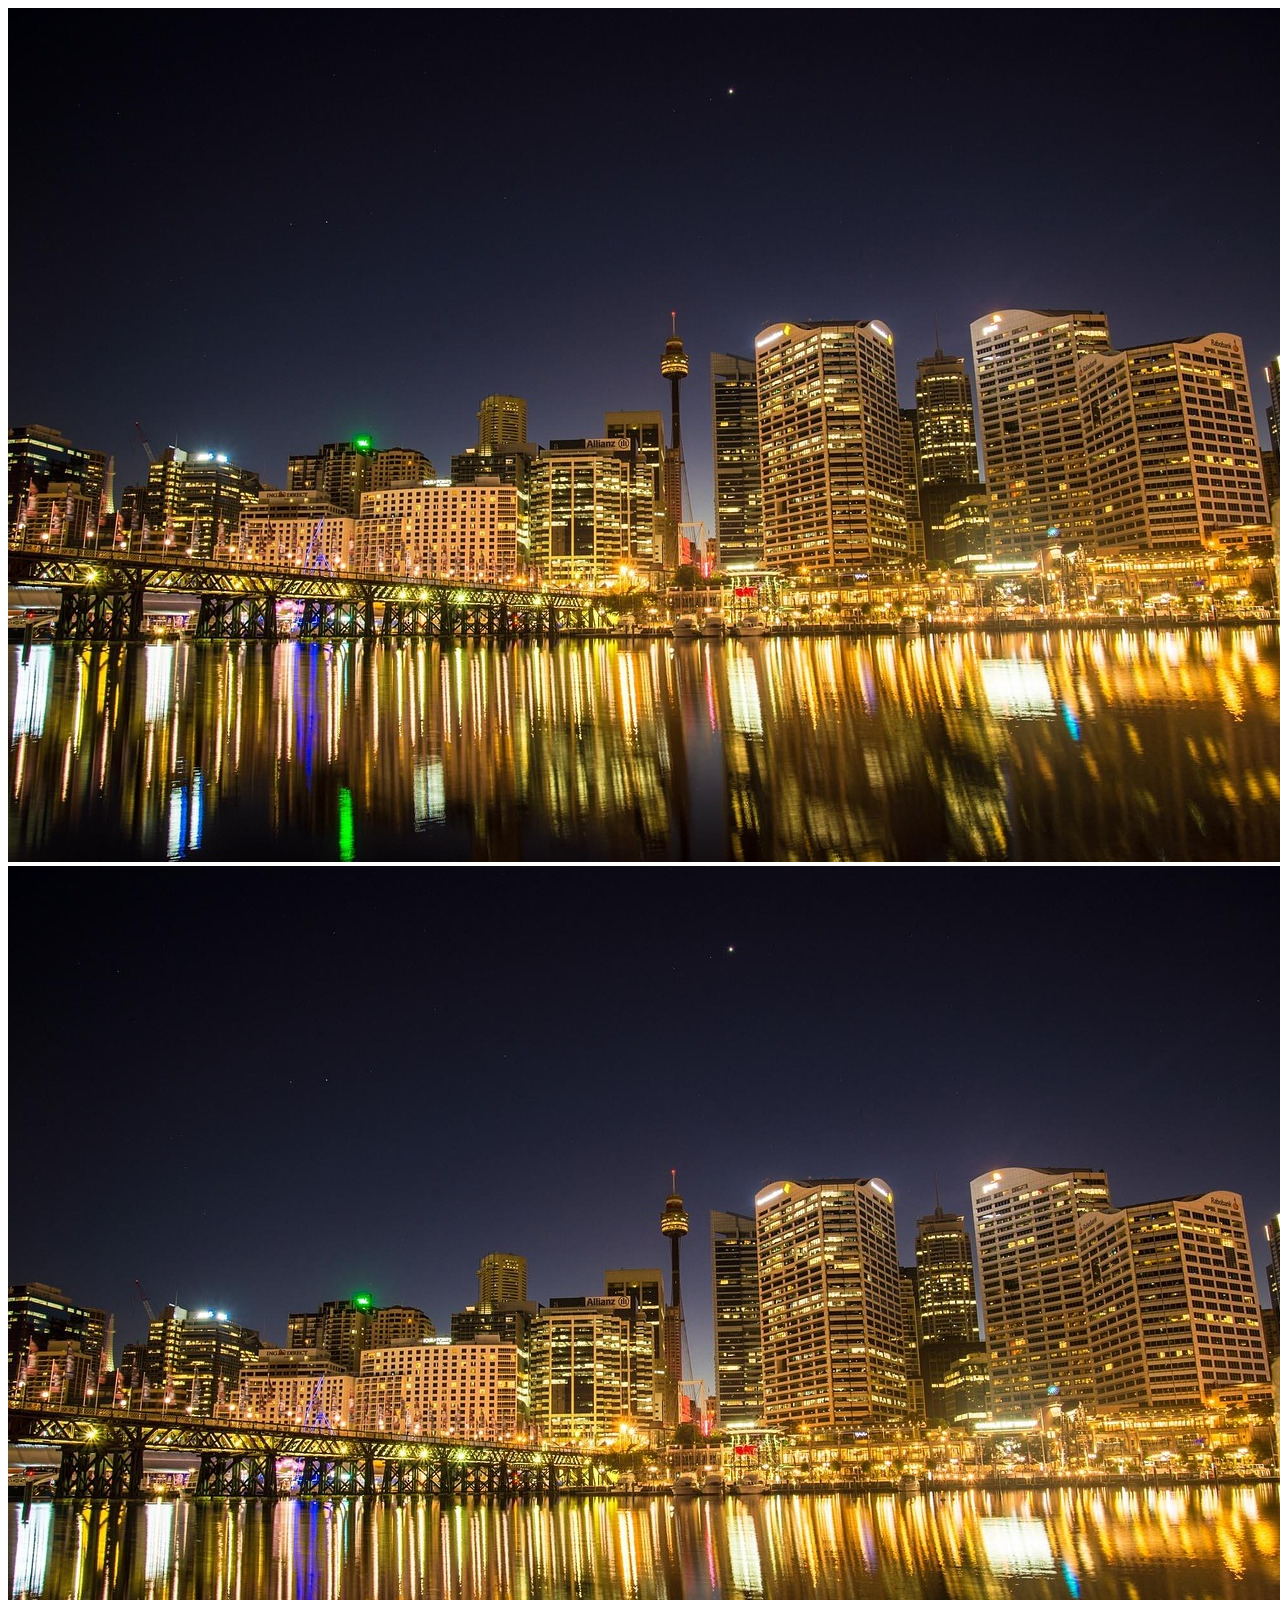
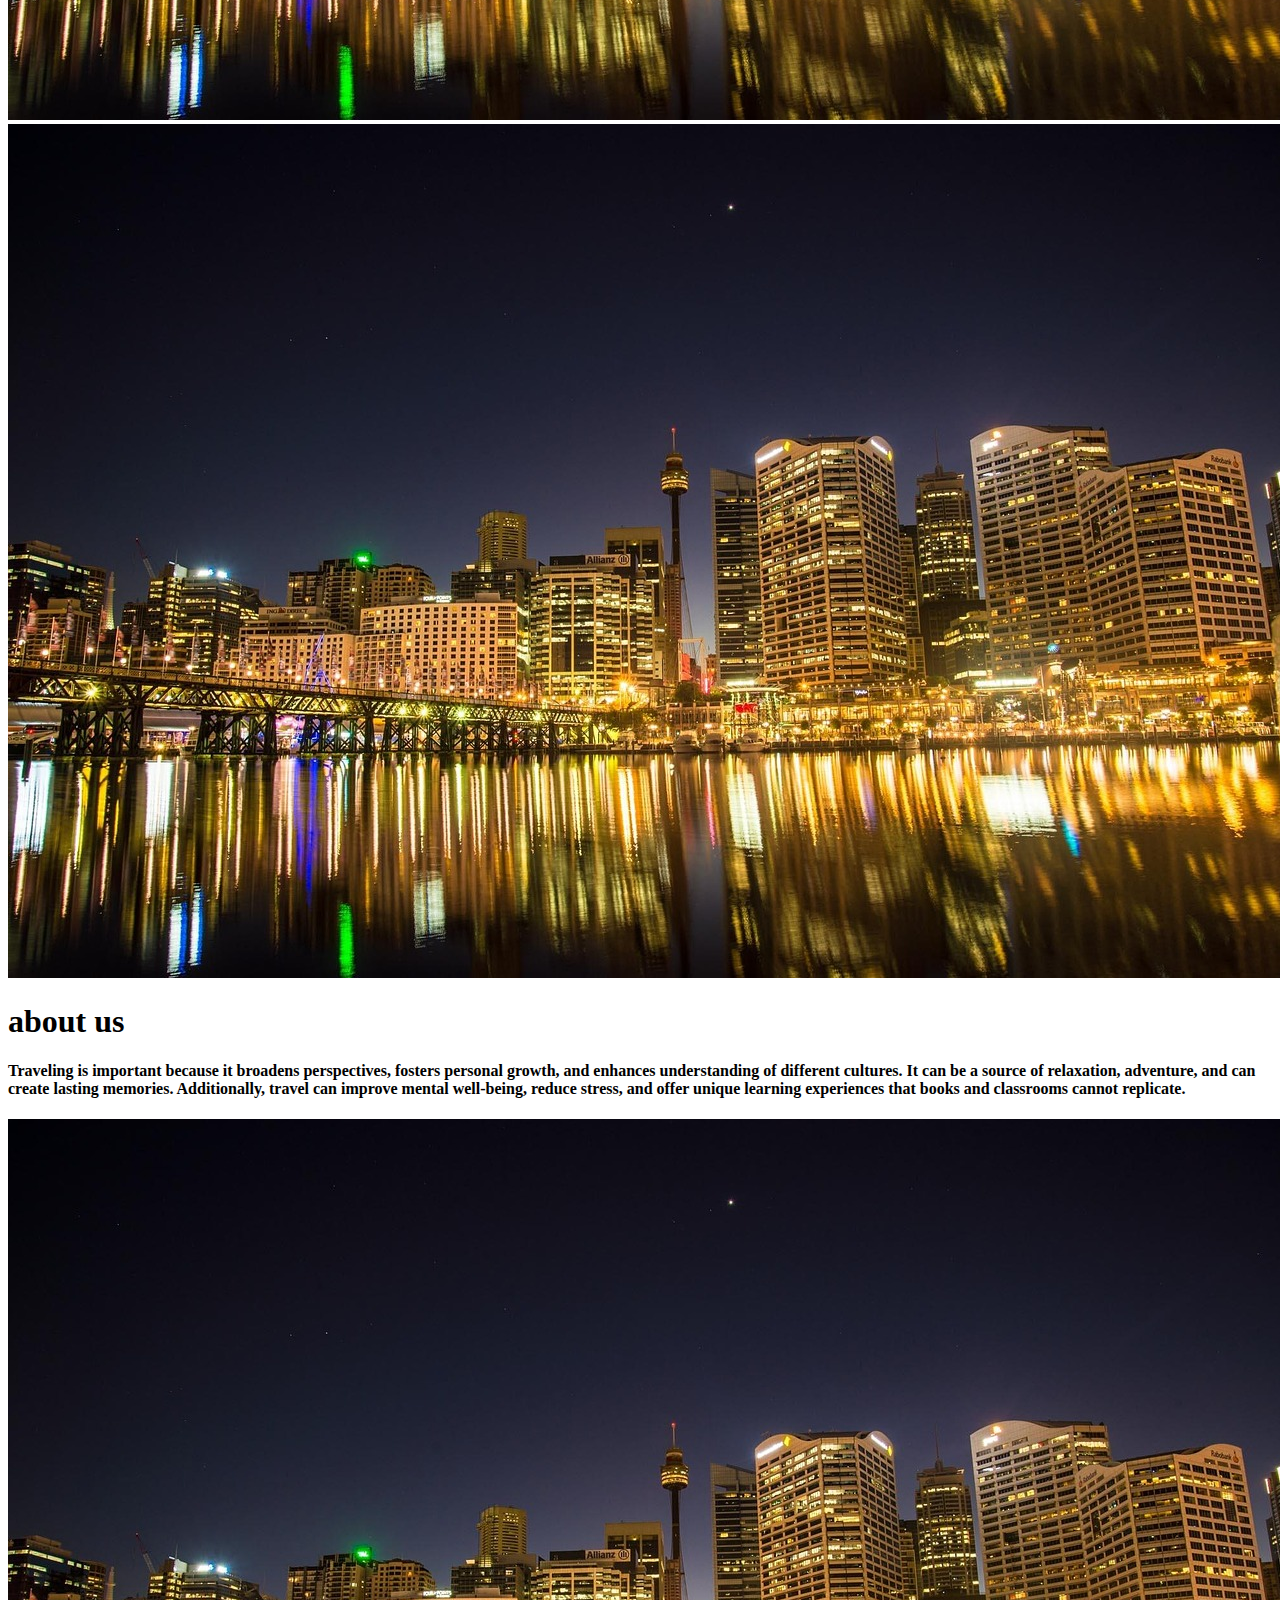
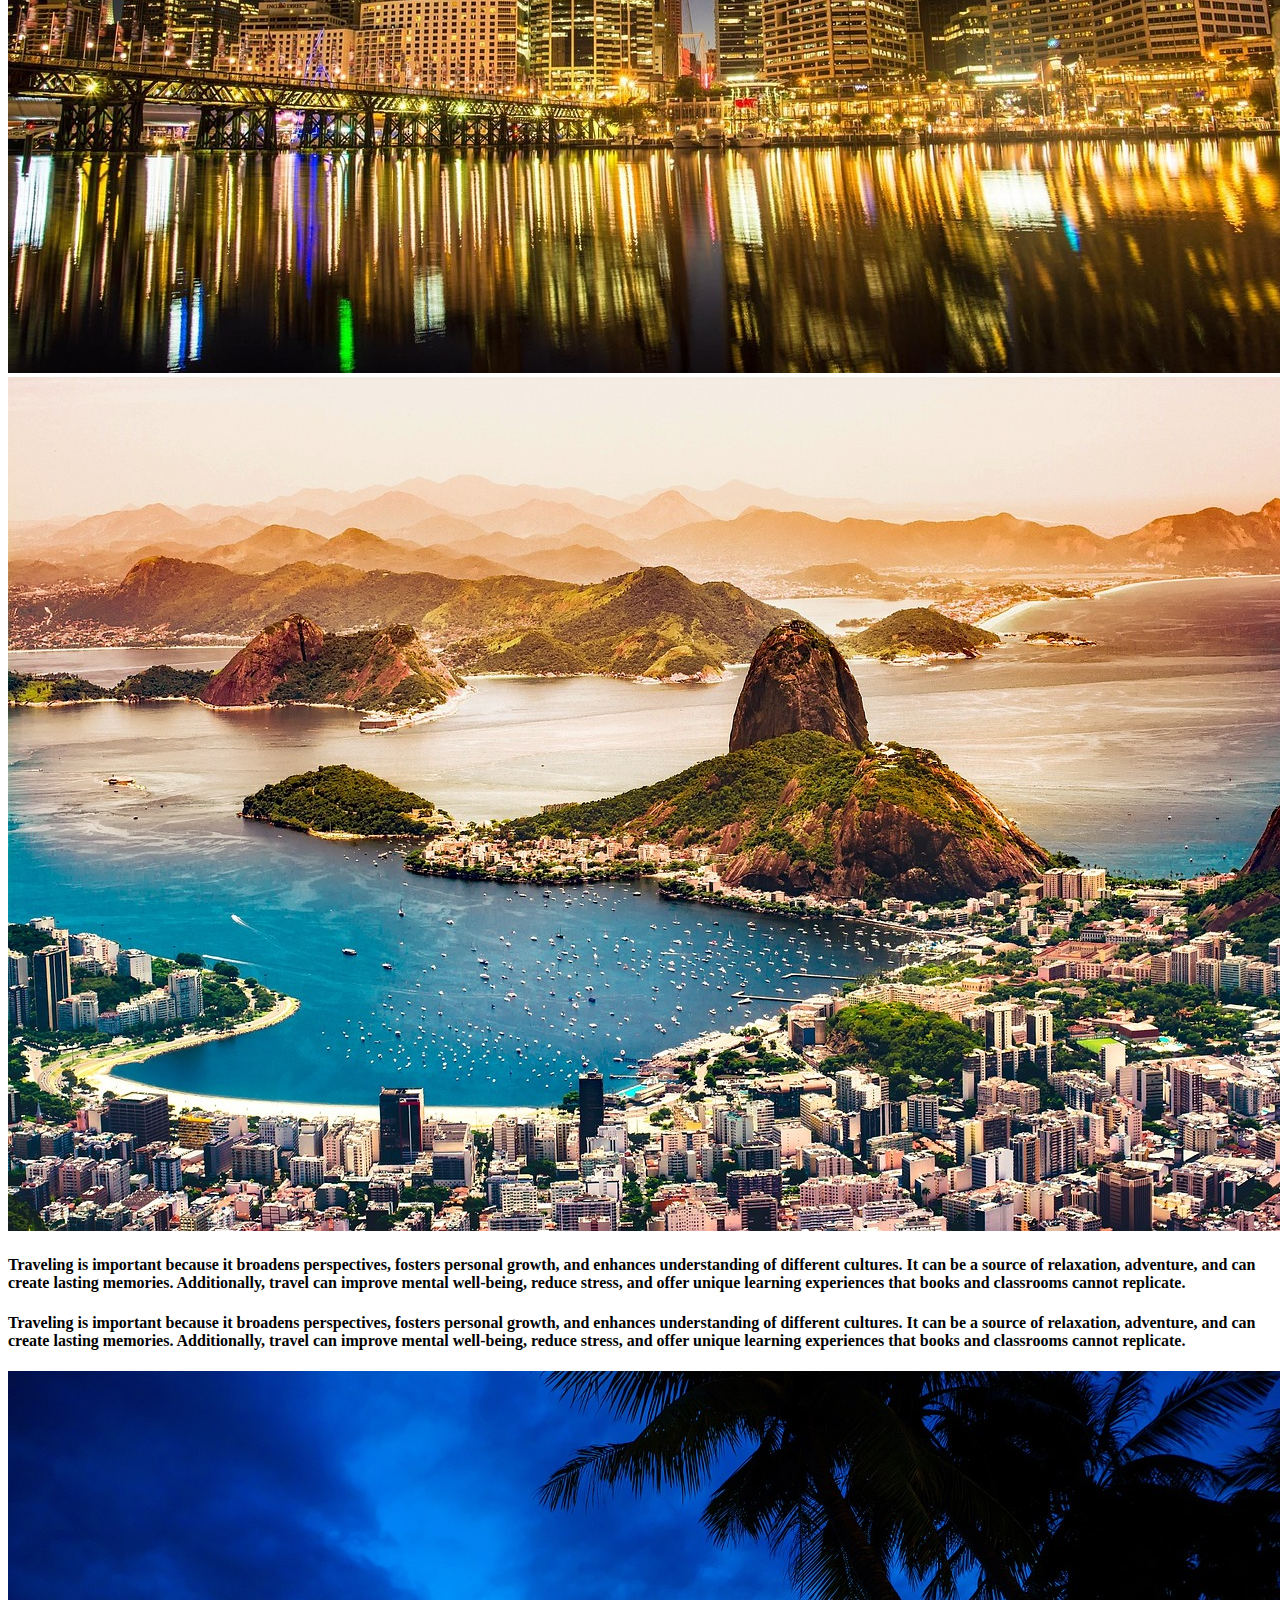
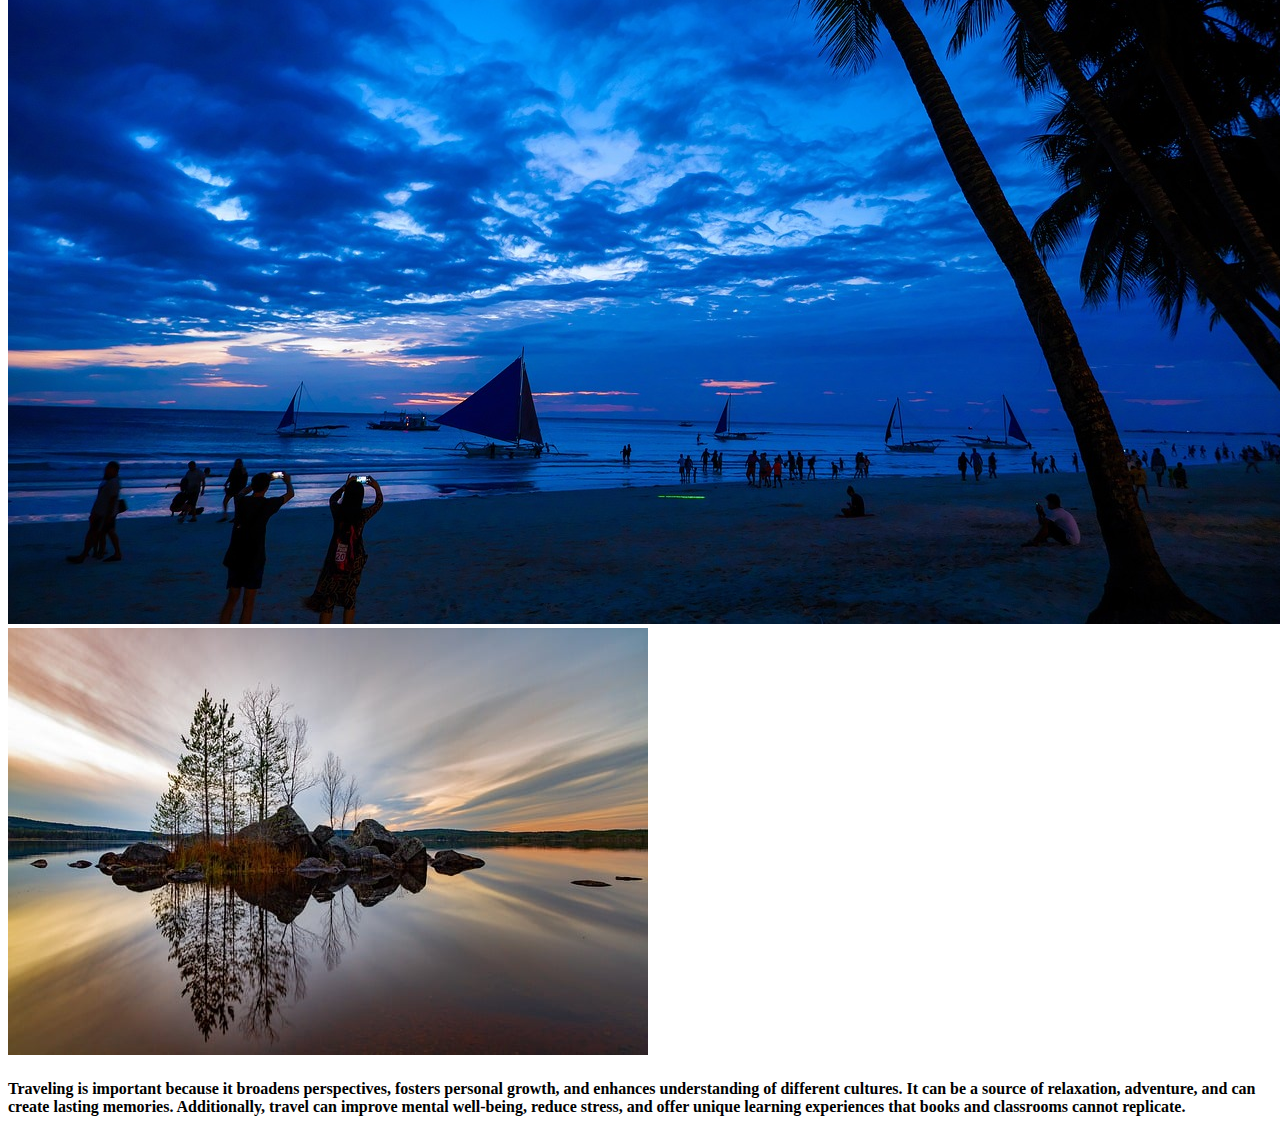
<file: grid_system.html>
<!DOCTYPE html>
<html lang="en">
<head>
    <meta charset="UTF-8">
    <meta name="viewport" content="width=device-width, initial-scale=1.0">
    <title>Document</title>
    <link href="https://cdn.jsdelivr.net/npm/bootstrap@5.3.7/dist/css/bootstrap.min.css" rel="stylesheet" integrity="sha384-LN+7fdVzj6u52u30Kp6M/trliBMCMKTyK833zpbD+pXdCLuTusPj697FH4R/5mcr" crossorigin="anonymous">
    
</head>
<body>
    <section>
        <div class="container">
            <div class="row">
            <div class="col-md-4">
                <img src="images/australia.jpg" class="img-fluid"/>
            </div>

            <div class="col-md-4">
                <img src="images/australia.jpg" class="img-fluid"/>
            </div>
            
            <div class="col-md-4">
                <img src="images/australia.jpg" class="img-fluid"/>
             </div>
            </div>
        </div>
    </section>

    <section class="mt-4">
        <div class="container">
            <div class="row">
                <div class="col-md-10">
                    <h1>about us</h1>
                    <h4>Traveling is important because it broadens perspectives, fosters personal growth, and enhances understanding of different cultures. It can be a source of relaxation, adventure, and can create lasting memories. Additionally, travel can improve mental well-being, reduce stress, and offer unique learning experiences that books and classrooms cannot replicate. </h4>
                </div>
                <div class="col-md-2">
                <img src="images/australia.jpg "class="img-fluid"/>
                </div>
            </div>
        </div>
    </section>
    <section class="mt-4">
        <div class="container">
            <div class="row">
                <div class="col-md-8">
                    <img src="images/brazil1.jpg" class="img-fluid"/>
                </div>
                <div class="col-md-4">
                    <h4>Traveling is important because it broadens perspectives, fosters personal growth, and enhances understanding of different cultures. It can be a source of relaxation, adventure, and can create lasting memories. Additionally, travel can improve mental well-being, reduce stress, and offer unique learning experiences that books and classrooms cannot replicate. </h4>
                </div>
            </div>
        </div>
    </section>

    <section class="mt-4">
        <div class="container">
            <div class="row">
                <div class="col-md-6">
                    <h4>Traveling is important because it broadens perspectives, fosters personal growth, and enhances understanding of different cultures. It can be a source of relaxation, adventure, and can create lasting memories. Additionally, travel can improve mental well-being, reduce stress, and offer unique learning experiences that books and classrooms cannot replicate.</h4>

                </div>
                <div class="col-md-6">
                    <img src="images/philipines1.jpg" alt="philipines"class="img-fluid"/>
                </div>
            </div>
        </div>
    </section>

    <section class="mt-4">
        <div class="container">
            <div class="row">
                <div class="col-md-8">
                    <img src="images/image3.jpg" class="img-fluid"/>
                </div>
                <div class="col-md-4">
                    <h4>Traveling is important because it broadens perspectives, fosters personal growth, and enhances understanding of different cultures. It can be a source of relaxation, adventure, and can create lasting memories. Additionally, travel can improve mental well-being, reduce stress, and offer unique learning experiences that books and classrooms cannot replicate. </h4>
                </div>
            </div>
        </div>
    </section>
    <script src="https://cdn.jsdelivr.net/npm/bootstrap@5.3.7/dist/js/bootstrap.bundle.min.js" integrity="sha384-ndDqU0Gzau9qJ1lfW4pNLlhNTkCfHzAVBReH9diLvGRem5+R9g2FzA8ZGN954O5Q" crossorigin="anonymous"></script>
</body>
</html>
</file>
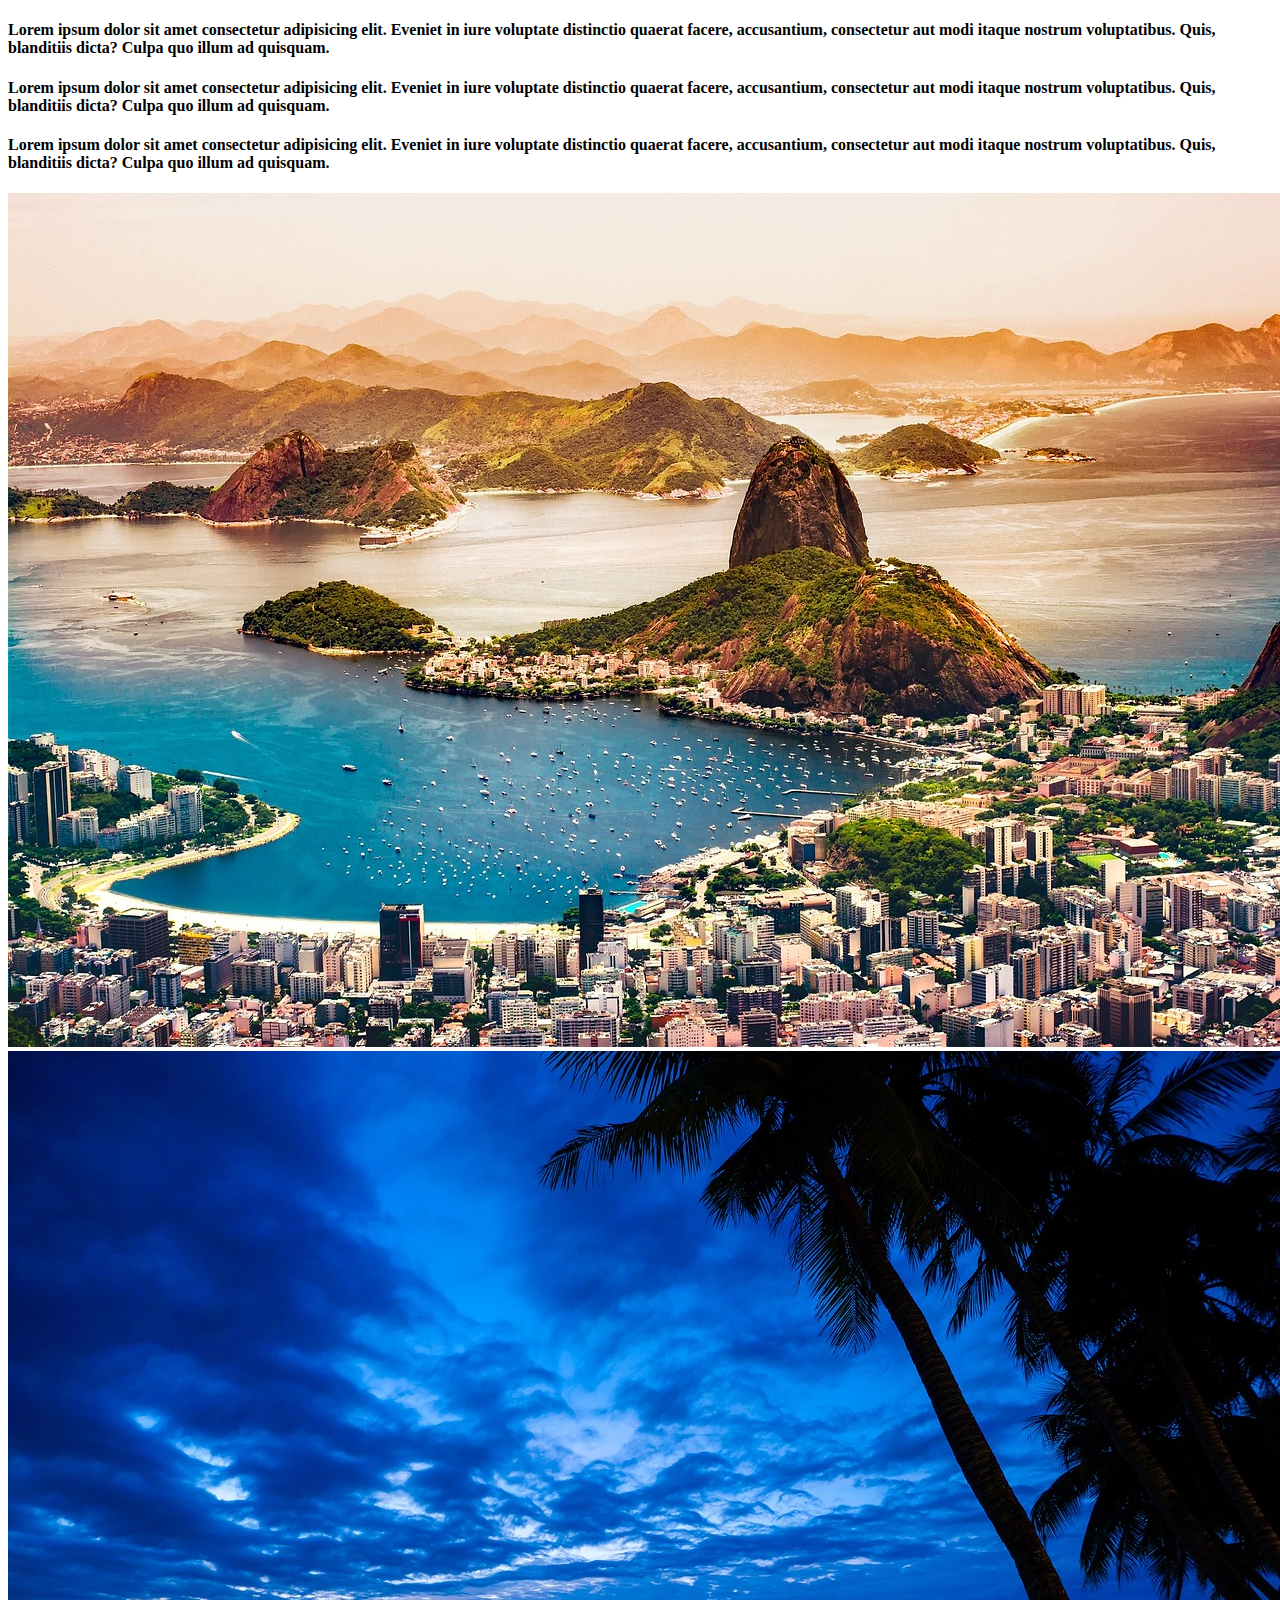
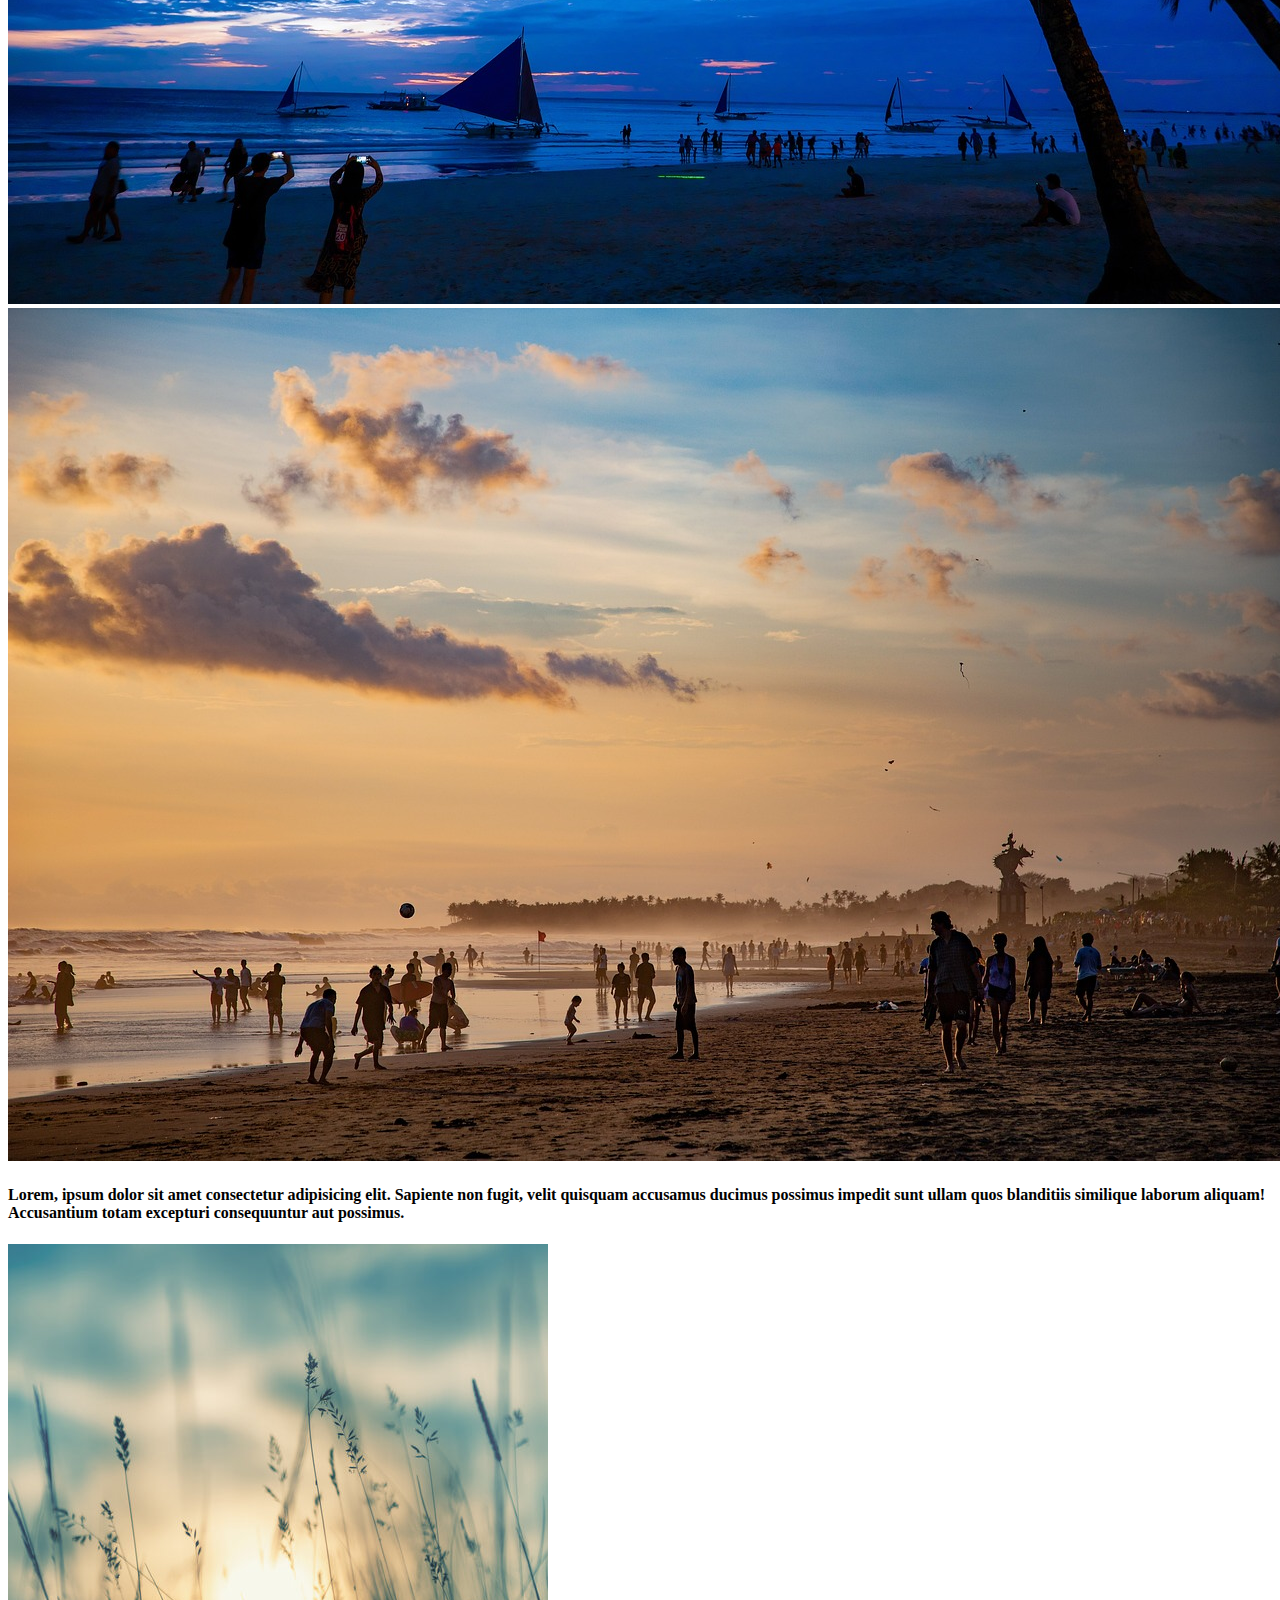
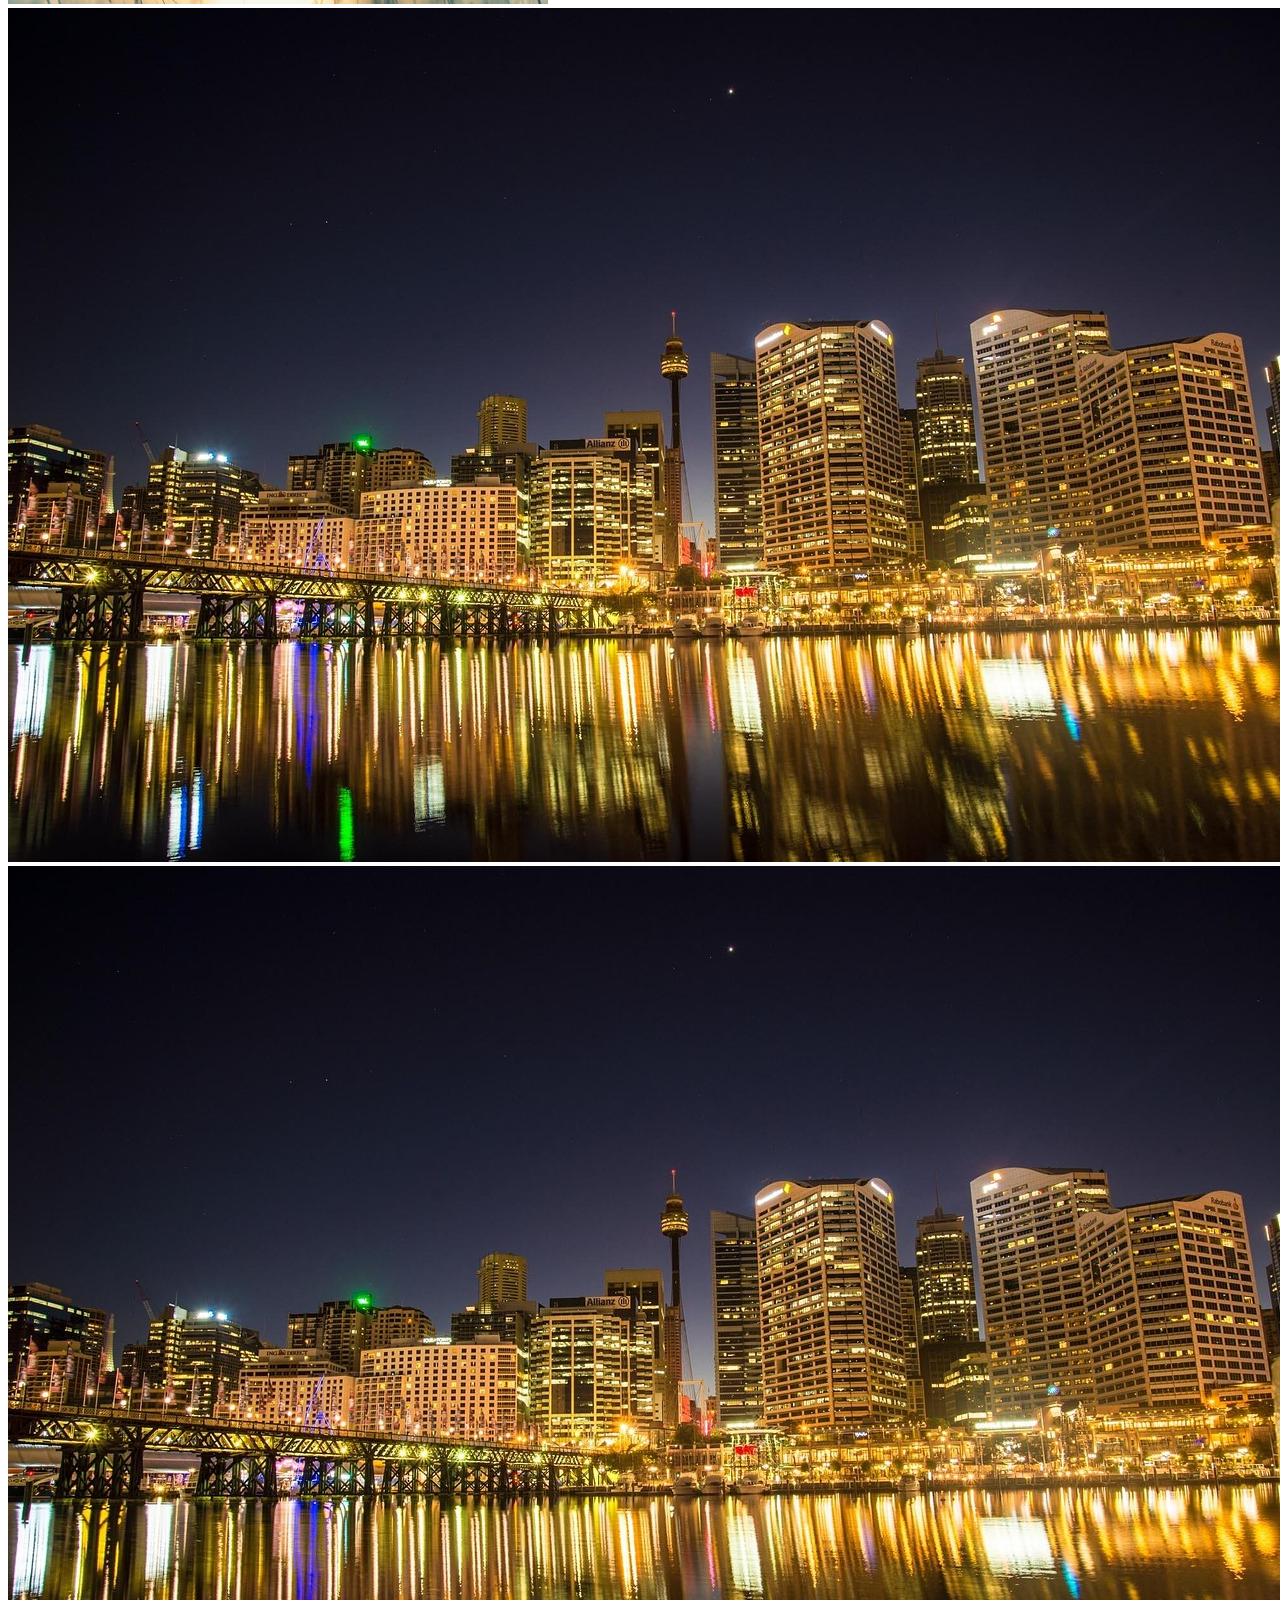
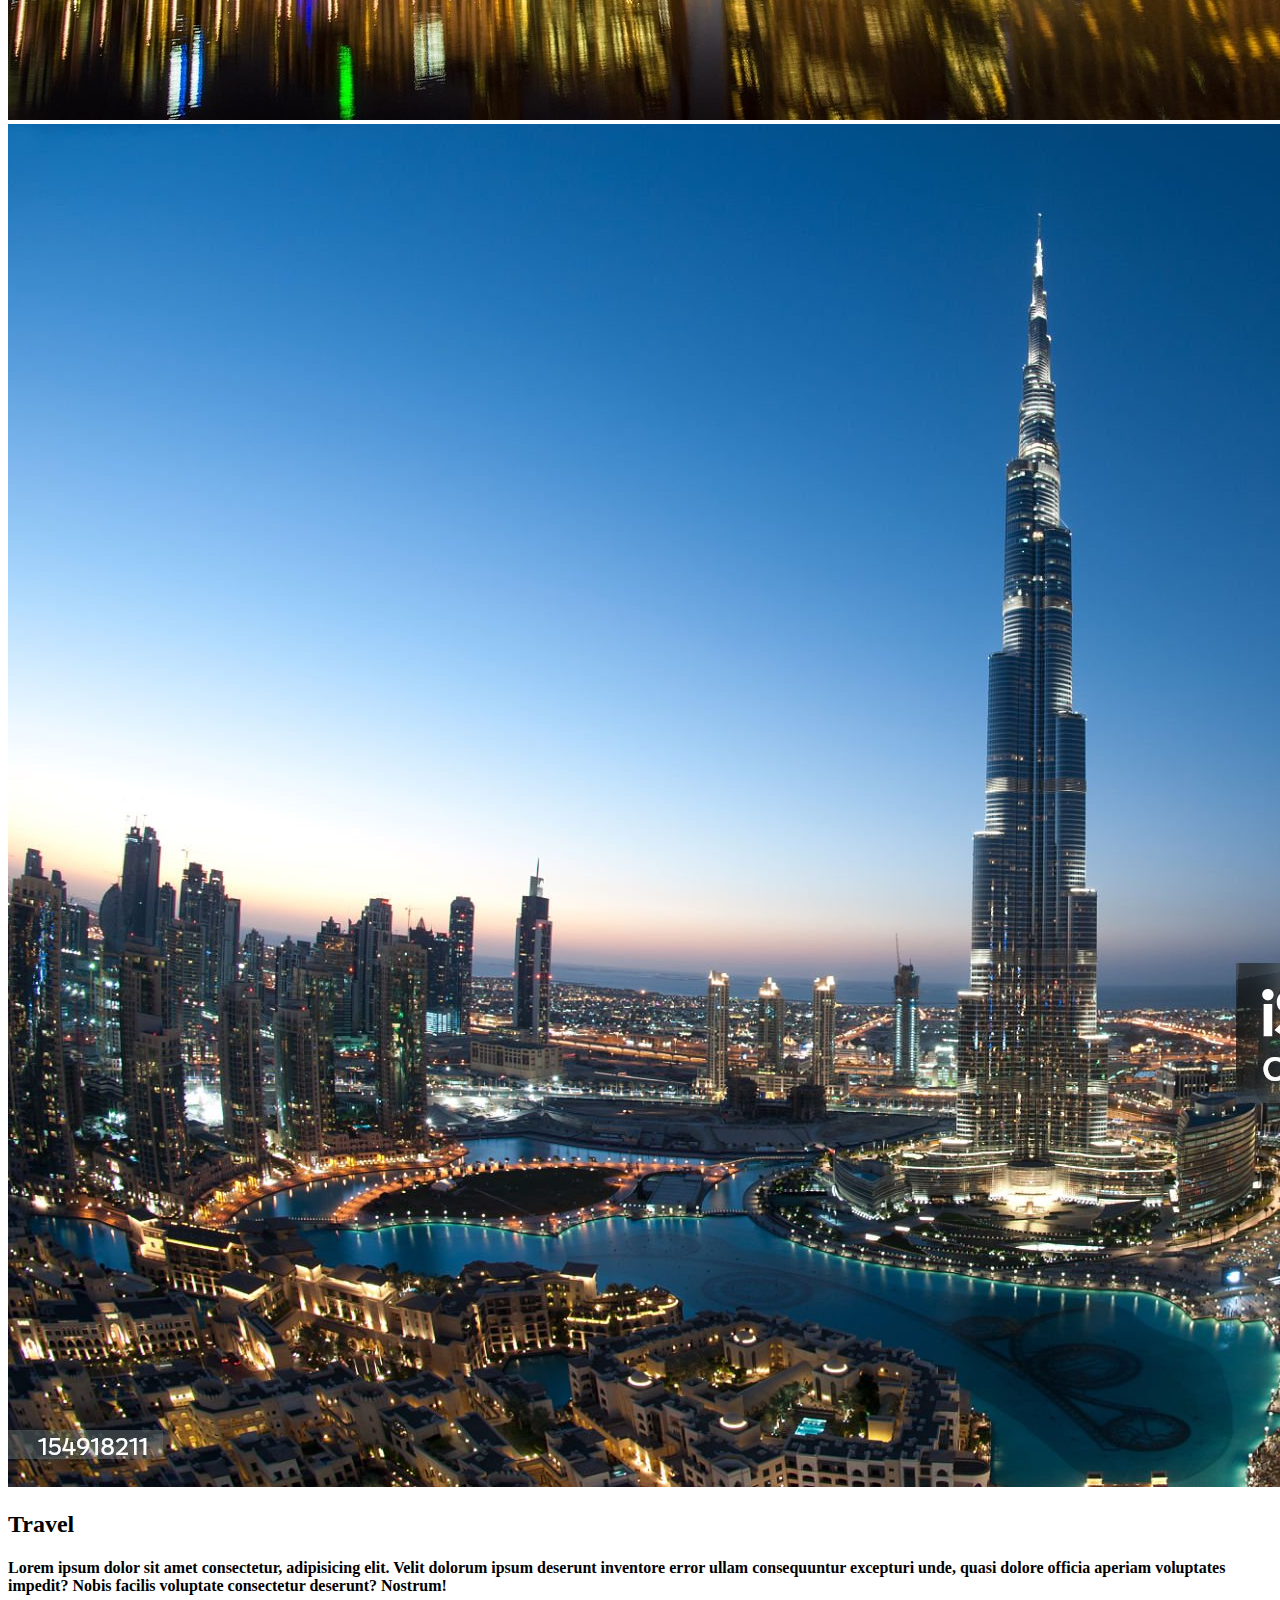
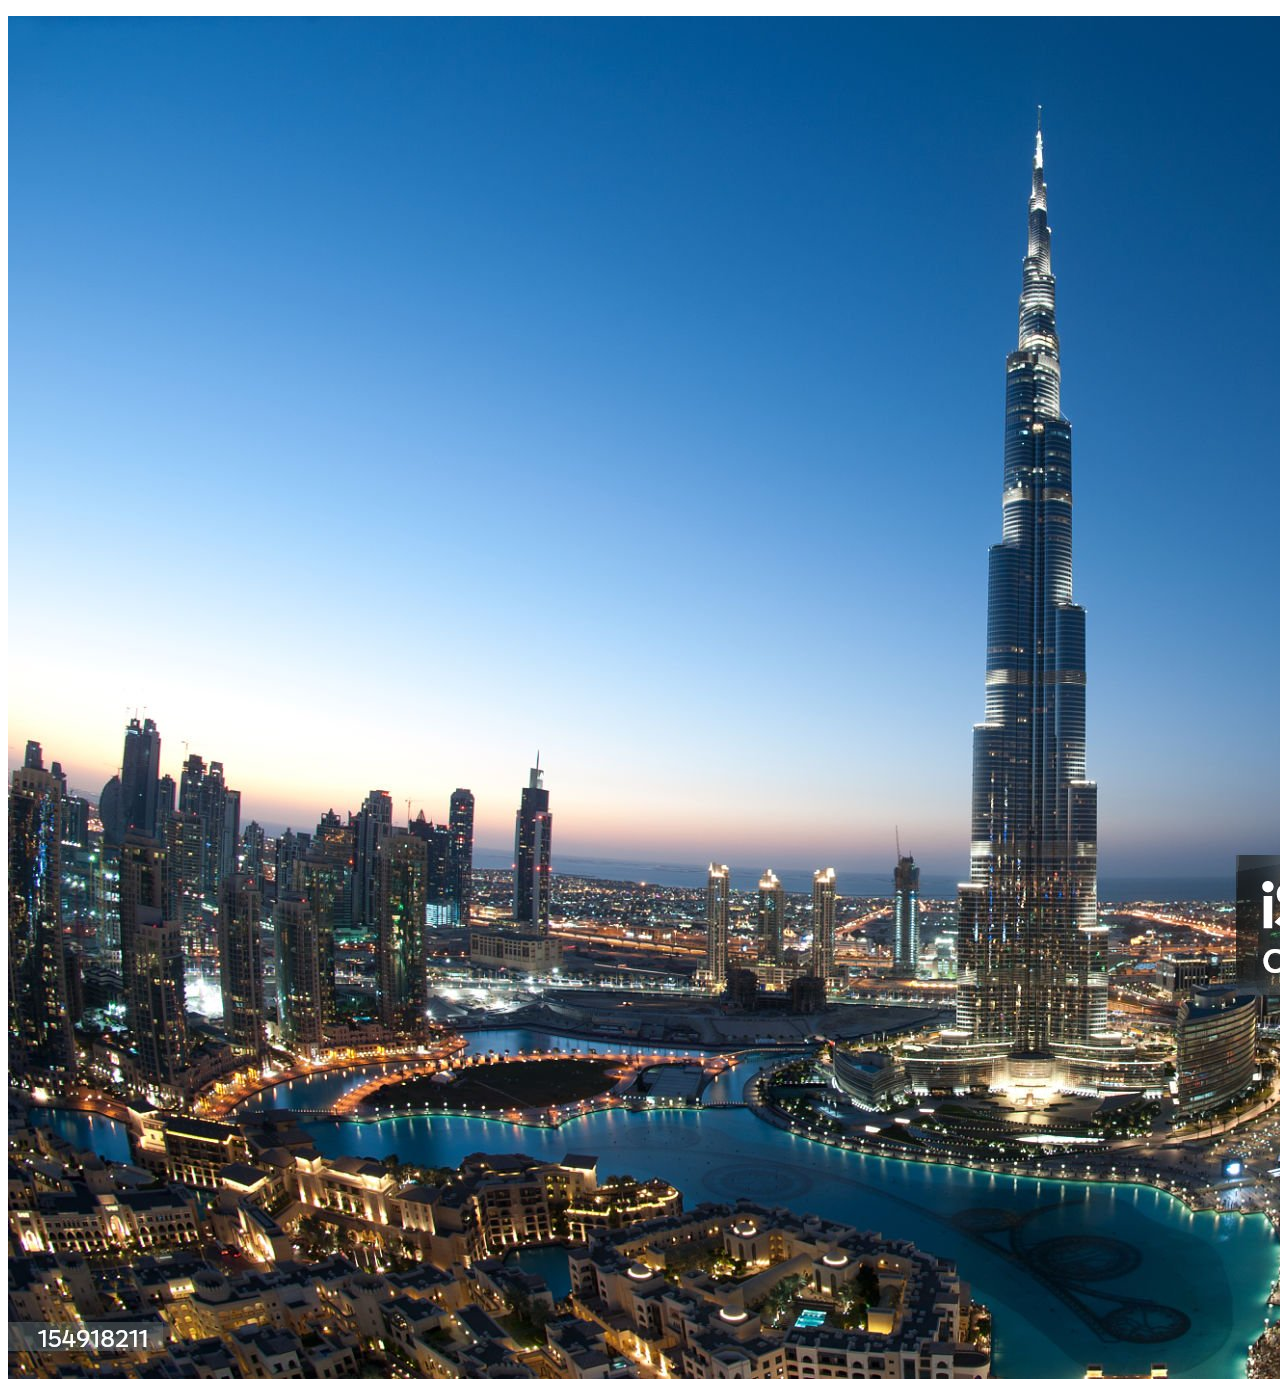
<file: grid_system2.html>
<!DOCTYPE html>
<html lang="en">
<head>
    <meta charset="UTF-8">
    <meta name="viewport" content="width=device-width, initial-scale=1.0">
    <title>Document</title>
    <link href="https://cdn.jsdelivr.net/npm/bootstrap@5.3.7/dist/css/bootstrap.min.css" rel="stylesheet" integrity="sha384-LN+7fdVzj6u52u30Kp6M/trliBMCMKTyK833zpbD+pXdCLuTusPj697FH4R/5mcr" crossorigin="anonymous">
    
</head>
<body>
    <section>
        <div class="container">
            <div class="row">
                <div class="col-md-8">
                   <h4>Lorem ipsum dolor sit amet consectetur adipisicing elit. Eveniet in iure voluptate distinctio quaerat facere, accusantium, consectetur aut modi itaque nostrum voluptatibus. Quis, blanditiis dicta? Culpa quo illum ad quisquam.</h4>
                   <h4>Lorem ipsum dolor sit amet consectetur adipisicing elit. Eveniet in iure voluptate distinctio quaerat facere, accusantium, consectetur aut modi itaque nostrum voluptatibus. Quis, blanditiis dicta? Culpa quo illum ad quisquam.</h4>
                   <h4>Lorem ipsum dolor sit amet consectetur adipisicing elit. Eveniet in iure voluptate distinctio quaerat facere, accusantium, consectetur aut modi itaque nostrum voluptatibus. Quis, blanditiis dicta? Culpa quo illum ad quisquam.</h4>
                   <div class="row">
                    <div class=col-md-3>
                        <img src="images/brazil1.jpg" class="img-fluid"/>
                    </div>
                    <div class=col-md-3>
                        <img src="images/philipines1.jpg" class="img-fluid"/>
                    </div>
                    <div class=col-md-3>
                        <img src="images/bali1.jpg" class="img-fluid"/>
                    </div>
                   </div>
                   <div class="row mt-5">
                    <div class="col-md-6">
                        <h4>
                            Lorem, ipsum dolor sit amet consectetur adipisicing elit. Sapiente non fugit, velit quisquam accusamus ducimus possimus impedit sunt ullam quos blanditiis similique laborum aliquam! Accusantium totam excepturi consequuntur aut possimus.
                        </h4>
                    </div>
                    <div class="col-md-6">
                        <img src="images/backg2.jpg" class="img-fluid"/>
                    </div>
                   </div>
                </div>
                <div class="col-md-4">
                    <img src="images/australia.jpg" class="img-fluid mb-5"/>
                    <img src="images/australia.jpg" class="img-fluid"/>
                </div>
            </div>
        </div>
    </section>


    <section class="mt-5">
        <div class="container">
            <div class="row">
                <div class="col-md-4">
                    <img src="images/dubai1.jpg" class="img-fluid"/>
                </div>
                <div class="col-md-4">
                    <h2>Travel</h2>
                    <h4>Lorem ipsum dolor sit amet consectetur, adipisicing elit. Velit dolorum ipsum deserunt inventore error ullam consequuntur excepturi unde, quasi dolore officia aperiam voluptates impedit? Nobis facilis voluptate consectetur deserunt? Nostrum!</h4>
                </div>
                <div class="col-md-4">
                     <img src="images/dubai1.jpg" class="img-fluid"/>
                </div>
            </div>
        </div>
    </section>




    <script src="https://cdn.jsdelivr.net/npm/bootstrap@5.3.7/dist/js/bootstrap.bundle.min.js" integrity="sha384-ndDqU0Gzau9qJ1lfW4pNLlhNTkCfHzAVBReH9diLvGRem5+R9g2FzA8ZGN954O5Q" crossorigin="anonymous"></script>

</body>
</html>
</file>
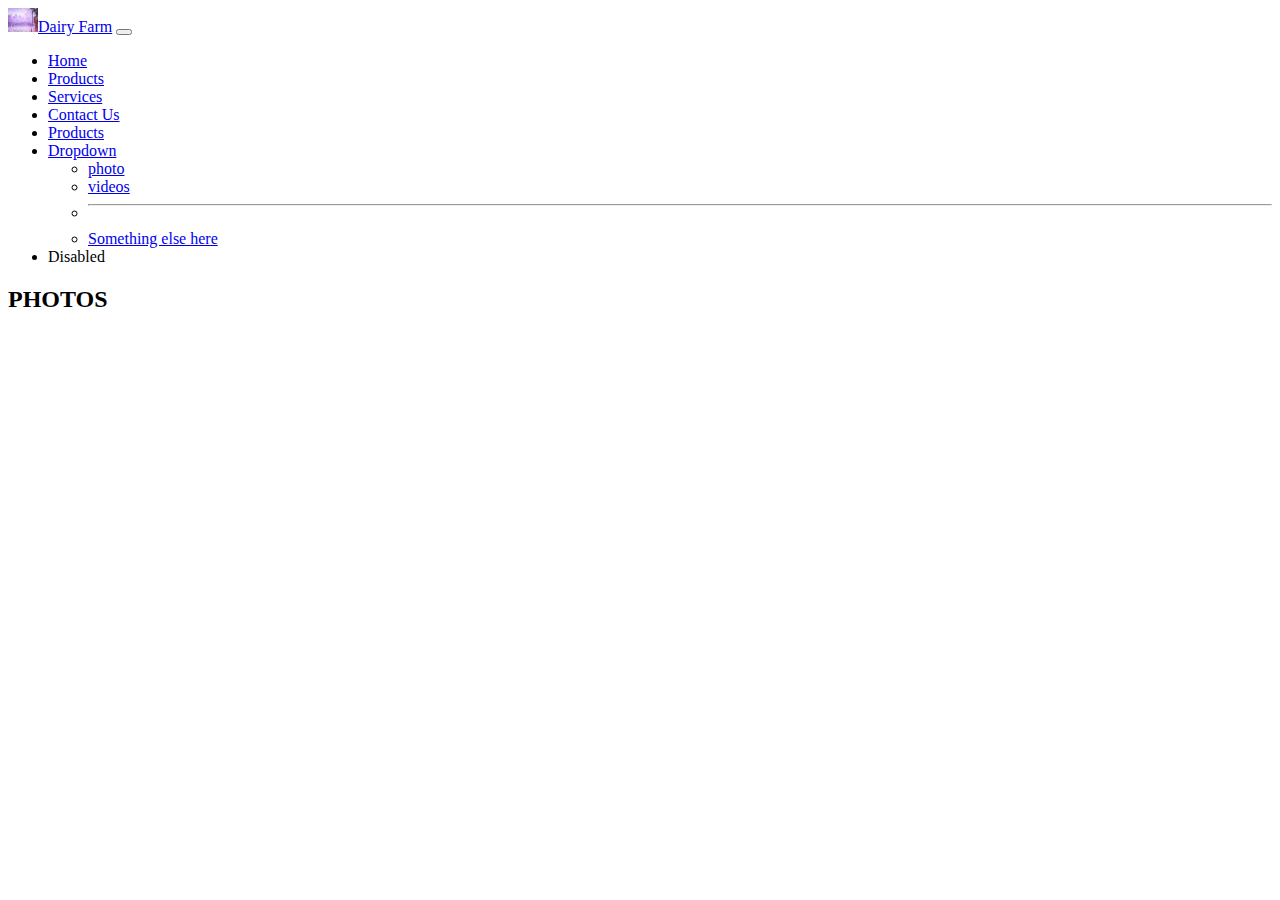
<file: photo.html>
<!DOCTYPE html>
<html lang="en">
<head>
    <meta charset="UTF-8">
    <meta name="viewport" content="width=device-width, initial-scale=1.0">
    <title>Document</title>
<link href="https://cdn.jsdelivr.net/npm/bootstrap@5.3.7/dist/css/bootstrap.min.css" rel="stylesheet" integrity="sha384-LN+7fdVzj6u52u30Kp6M/trliBMCMKTyK833zpbD+pXdCLuTusPj697FH4R/5mcr" crossorigin="anonymous">
    <style>
        .nav-item:hover{
            background-color: darkgreen;
        }
    </style>
</head>
<body>
    <header>
    <nav class="navbar navbar-expand-lg bg-success"data-bs-theme="dark">
  <div class="container-fluid">
    <a class="navbar-brand" href="#">
        <img src="images/travel1.jpg" alt="Logo" width="30" height="24" class="d-inline-block align-text-top">Dairy Farm</a>
    <button class="navbar-toggler" type="button" data-bs-toggle="collapse" data-bs-target="#navbarSupportedContent" aria-controls="navbarSupportedContent" aria-expanded="false" aria-label="Toggle navigation">
      <span class="navbar-toggler-icon"></span>
    </button>
    <div class="collapse navbar-collapse" id="navbarSupportedContent">
      <ul class="navbar-nav me-auto mb-2 mb-lg-0">
        <li class="nav-item">
          <a class="nav-link active" aria-current="page" href="index.html">Home</a>
        </li>
        <li class="nav-item">
          <a class="nav-link" href="about.html">Products</a>
        </li>
        <li class="nav-item">
          <a class="nav-link" href="services.html">Services </a>
        </li>
        <li class="nav-item">
          <a class="nav-link" href="contact.html">Contact Us</a>
        </li>
        <li class="nav-item">
          <a class="nav-link" href="product.html">Products</a>
        </li>
        
        <li class="nav-item dropdown">
          <a class="nav-link dropdown-toggle" href="#" role="button" data-bs-toggle="dropdown" aria-expanded="false">
            Dropdown
          </a>
          <ul class="dropdown-menu">
            <li><a class="dropdown-item" href="photo.html">photo</a></li>
            <li><a class="dropdown-item" href="video.html">videos</a></li>
            <li><hr class="dropdown-divider"></li>
            <li><a class="dropdown-item" href="#">Something else here</a></li>
          </ul>
        </li>
        <li class="nav-item">
          <a class="nav-link disabled" aria-disabled="true">Disabled</a>
        </li>
      </ul>
    </div>
  </div>
</nav>
</header>
<section>
    <h2>PHOTOS</h2>
</section>
<script src="https://cdn.jsdelivr.net/npm/bootstrap@5.3.7/dist/js/bootstrap.bundle.min.js" integrity="sha384-ndDqU0Gzau9qJ1lfW4pNLlhNTkCfHzAVBReH9diLvGRem5+R9g2FzA8ZGN954O5Q" crossorigin="anonymous"></script>
</body>
</html>
</file>
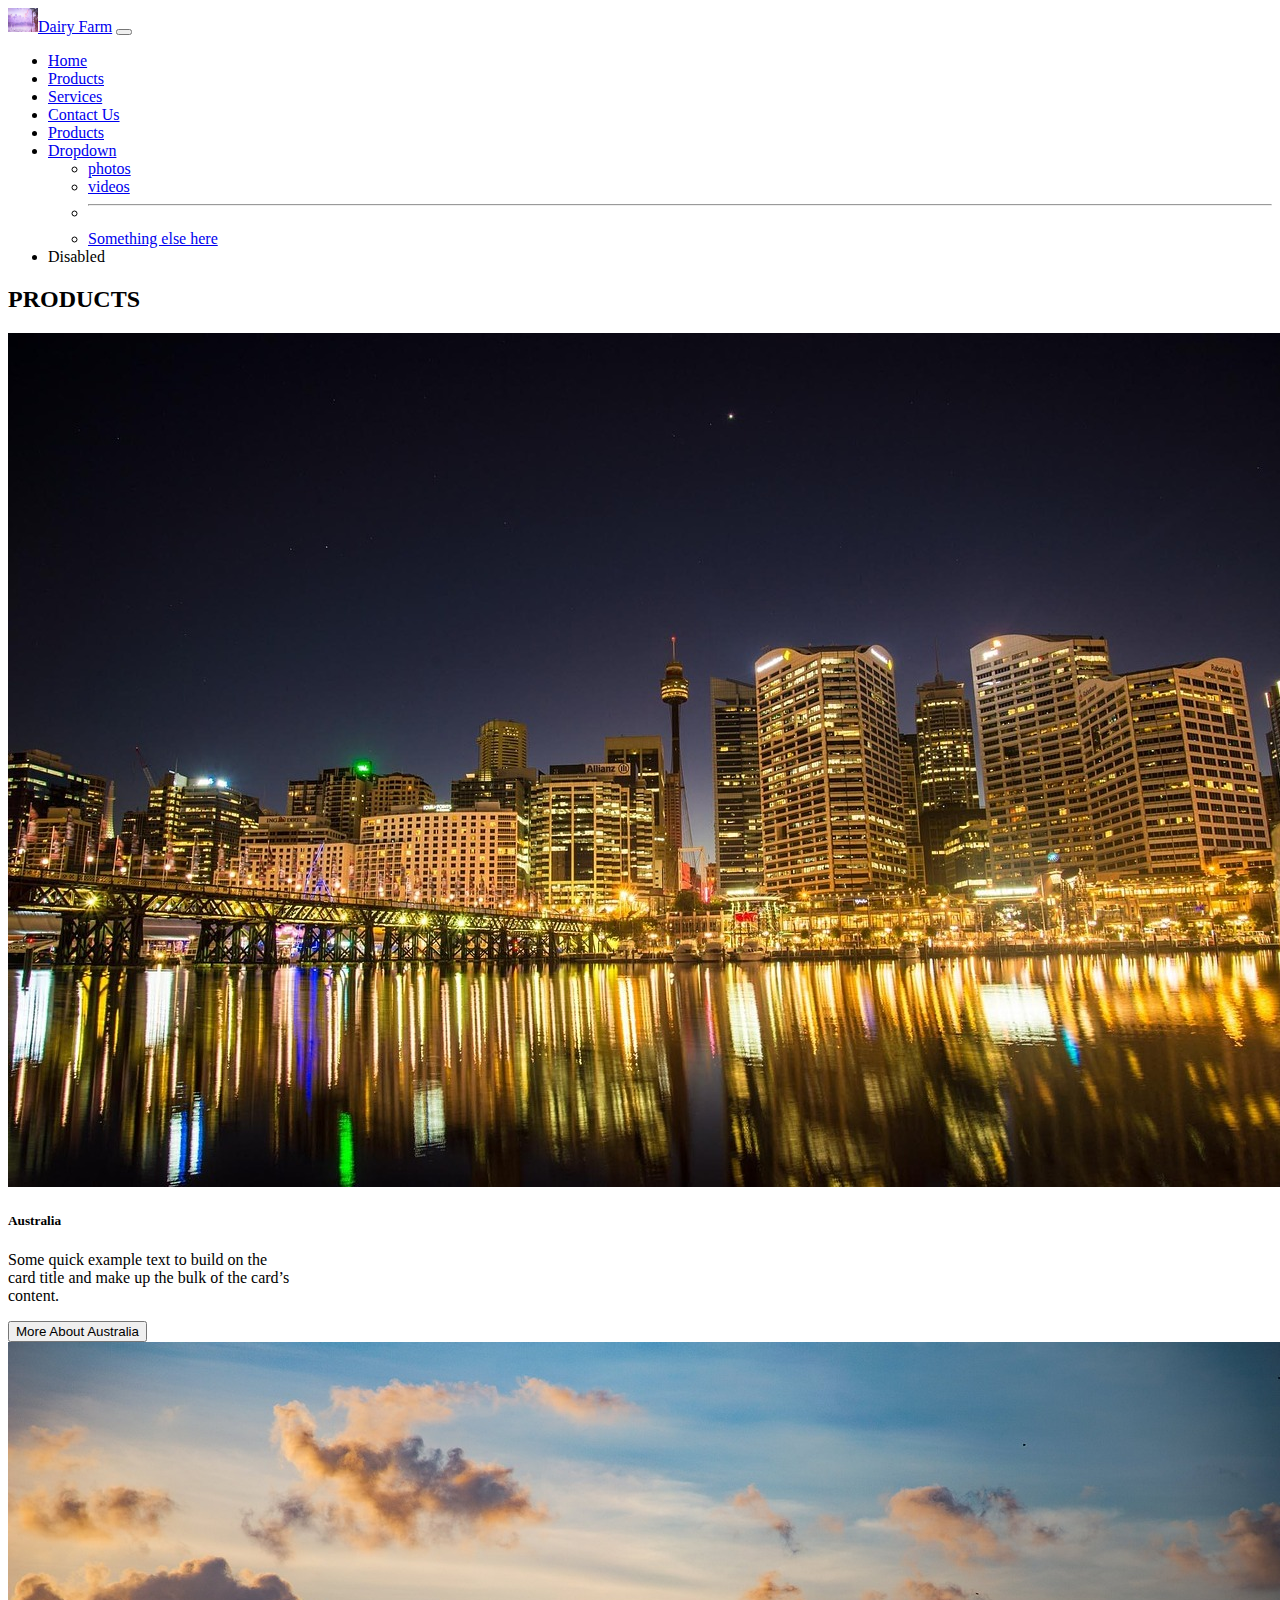
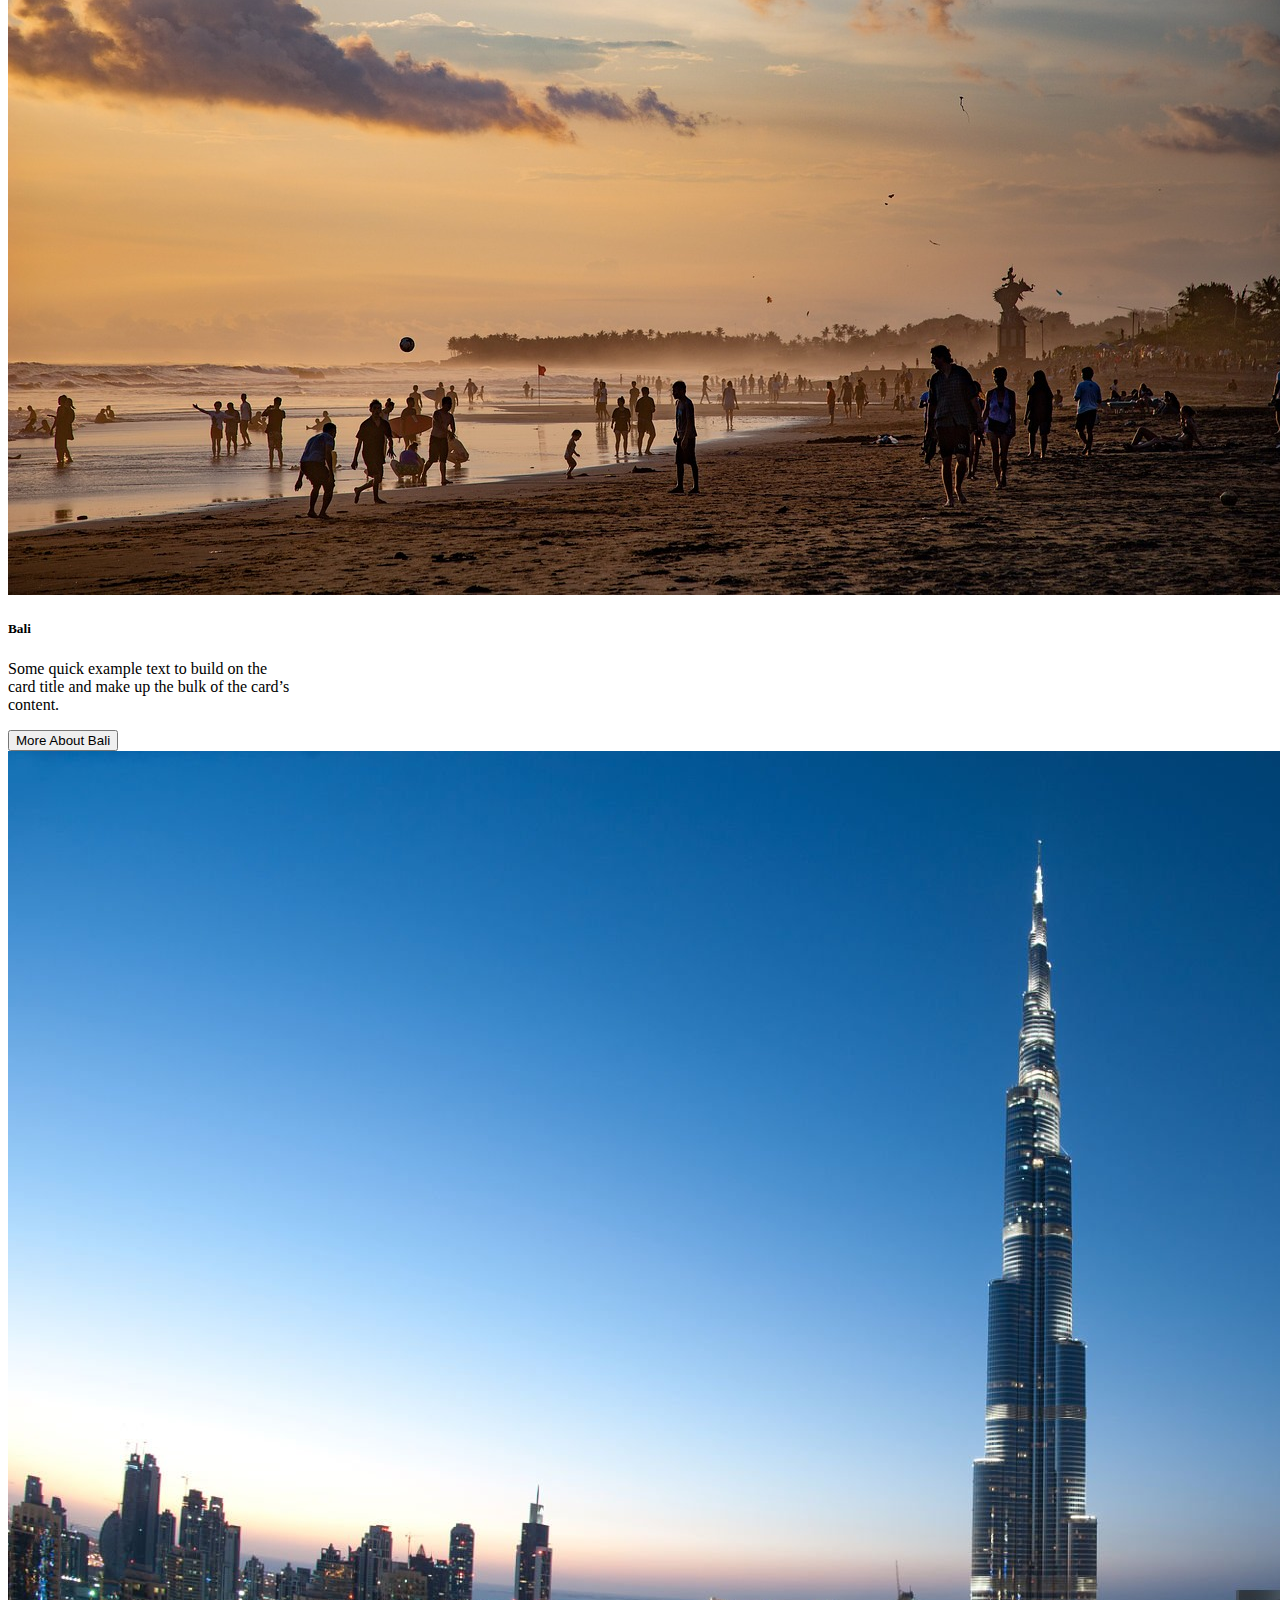
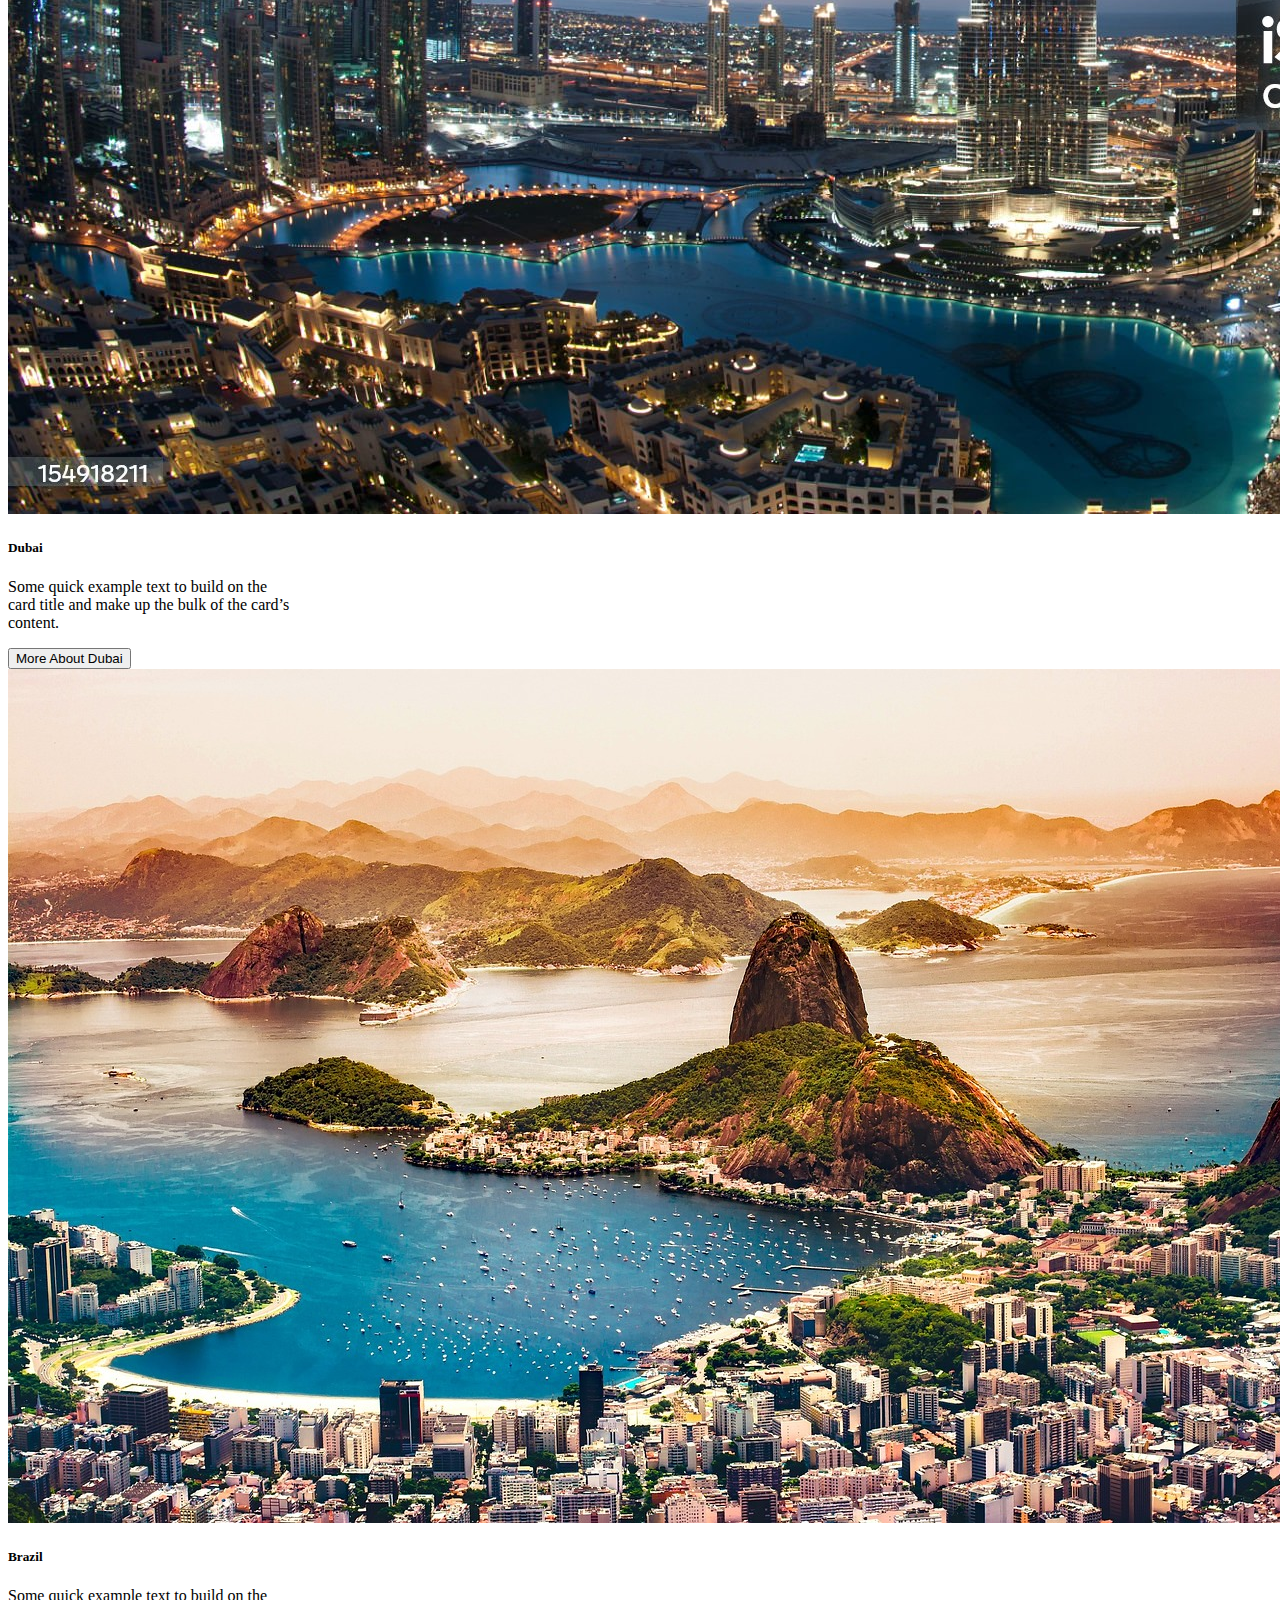
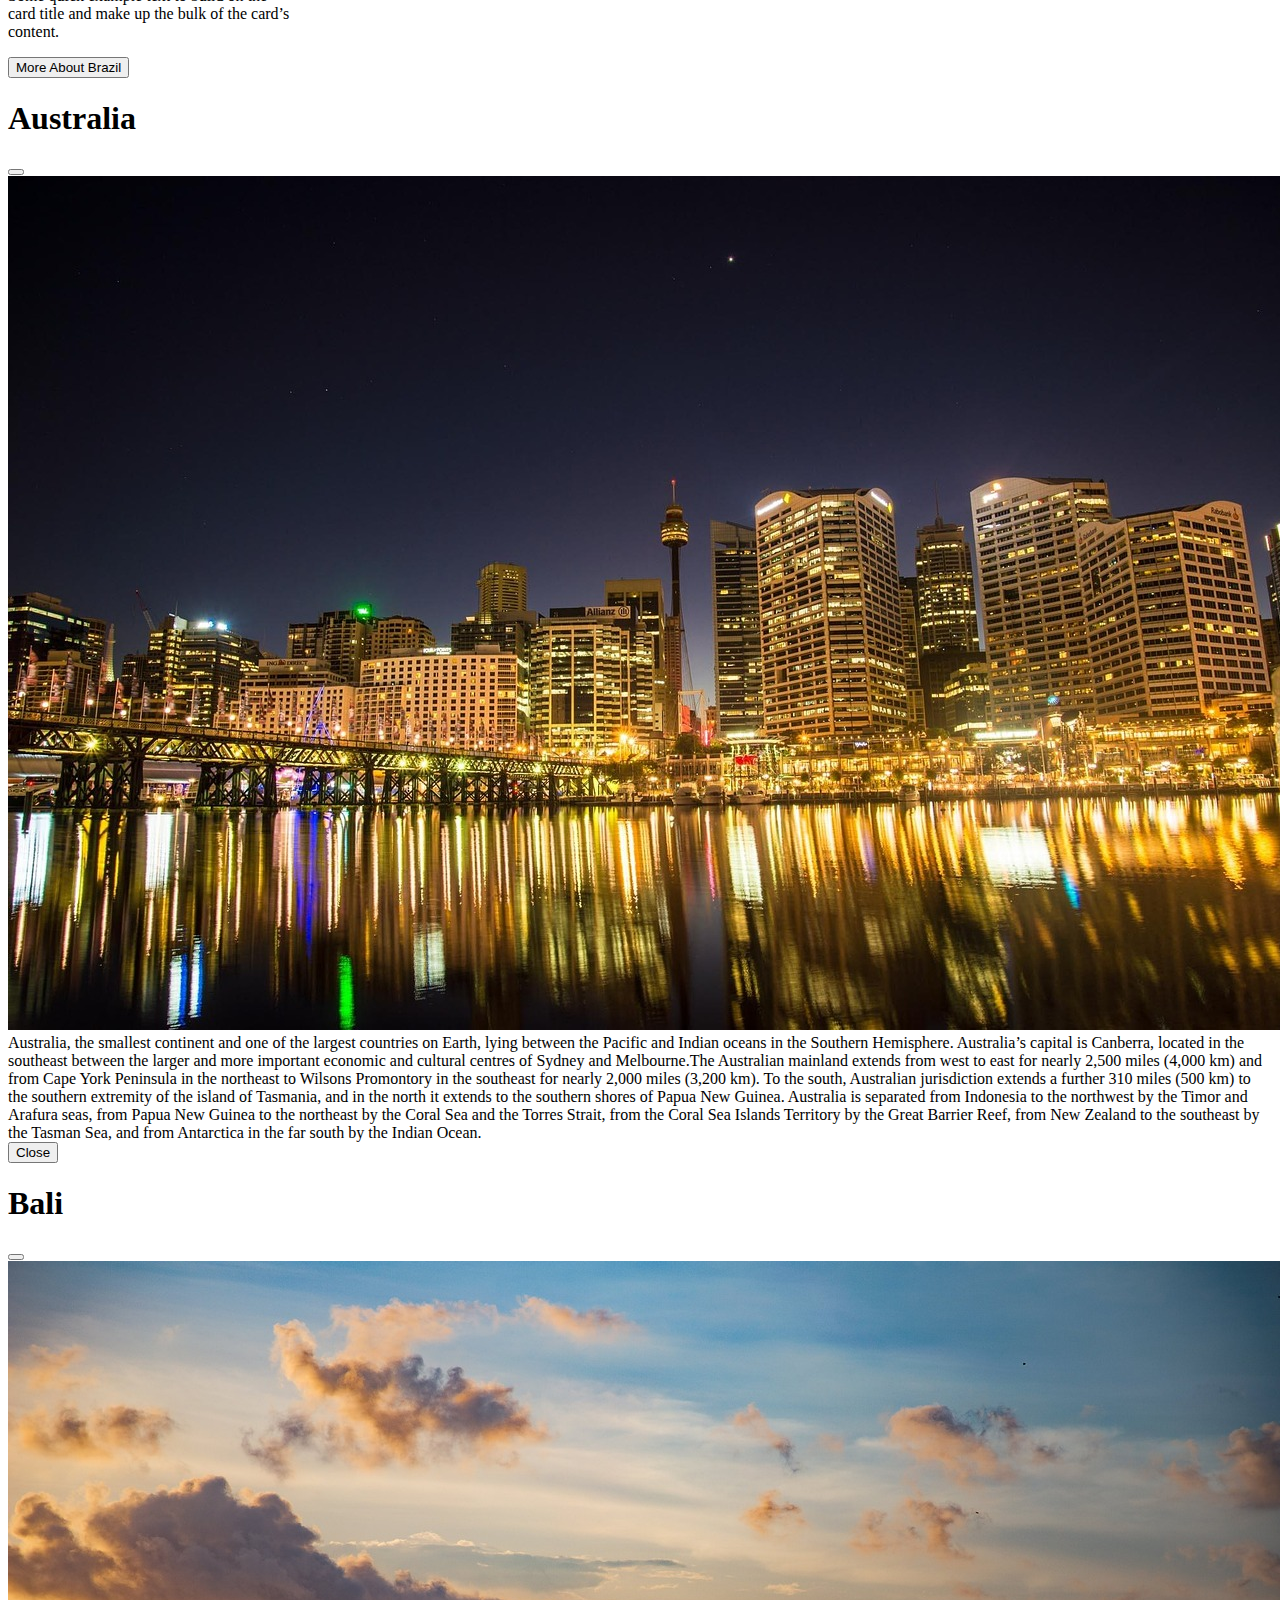
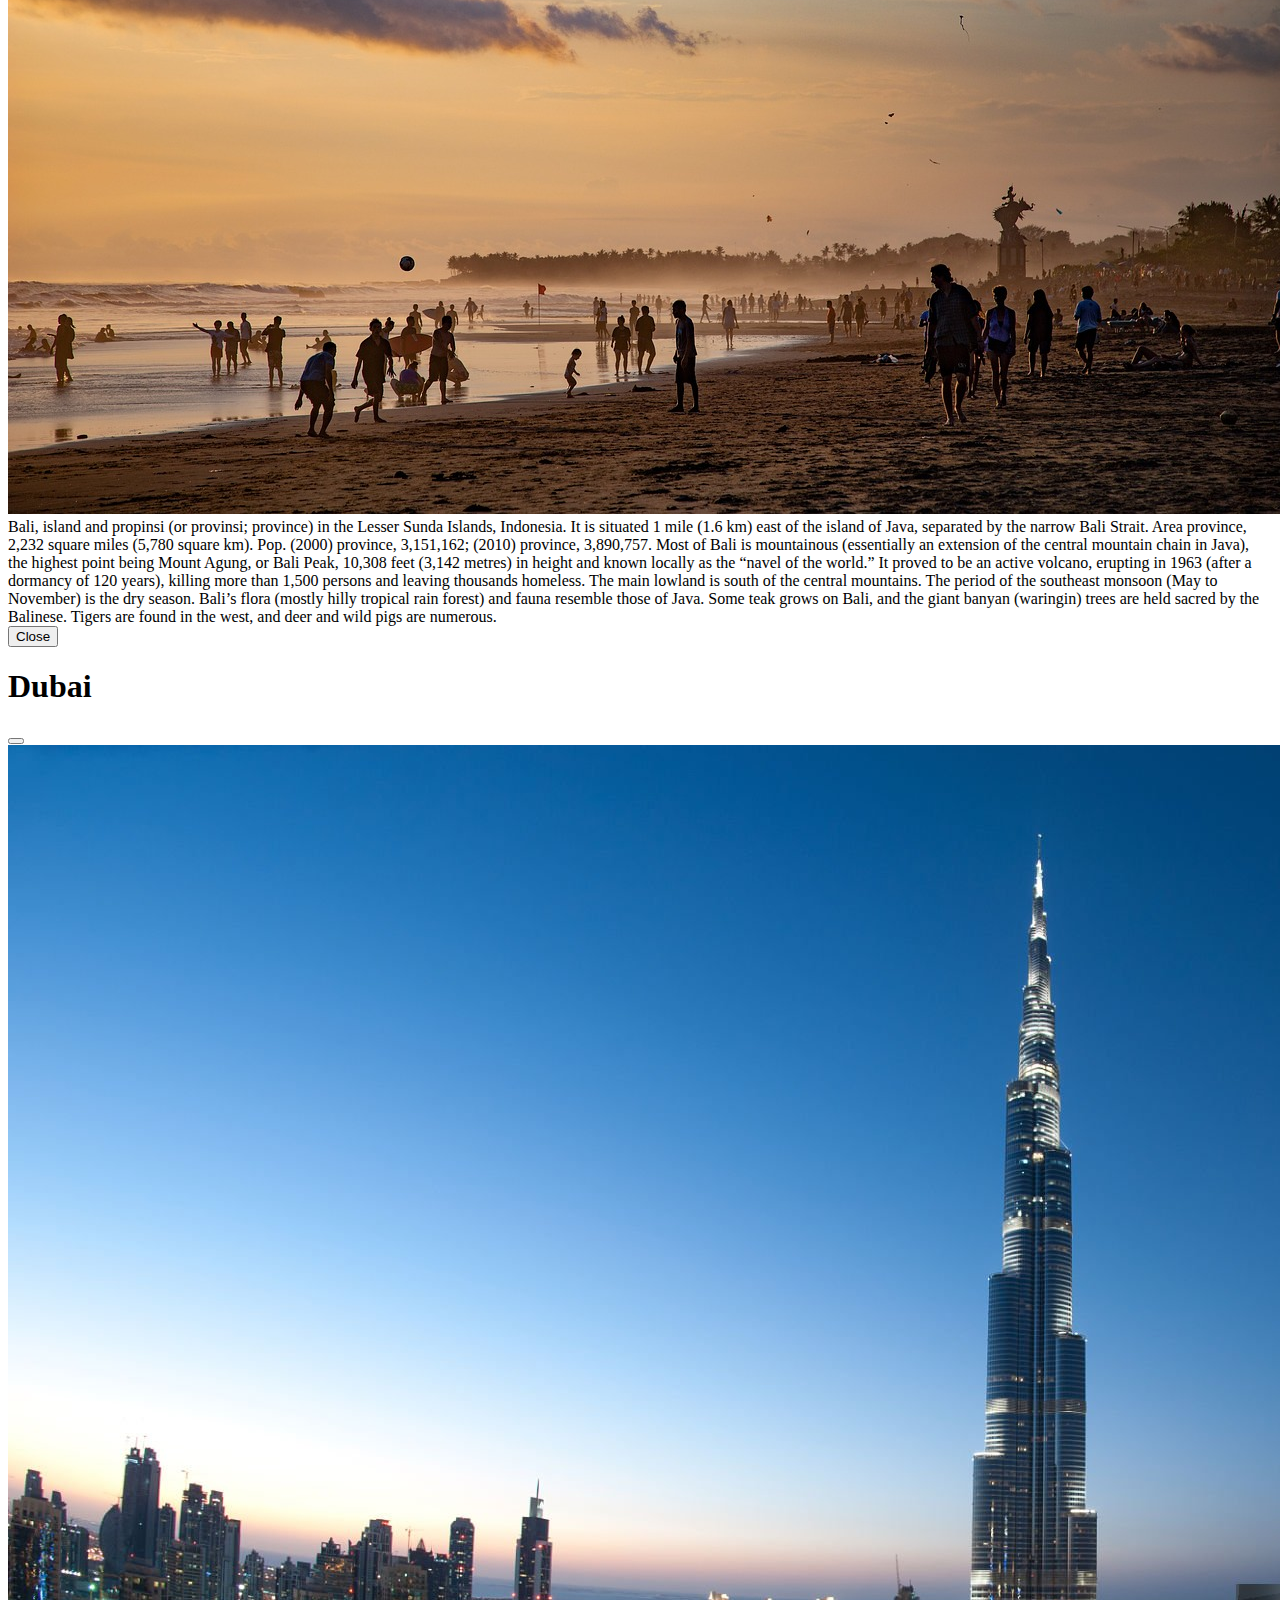
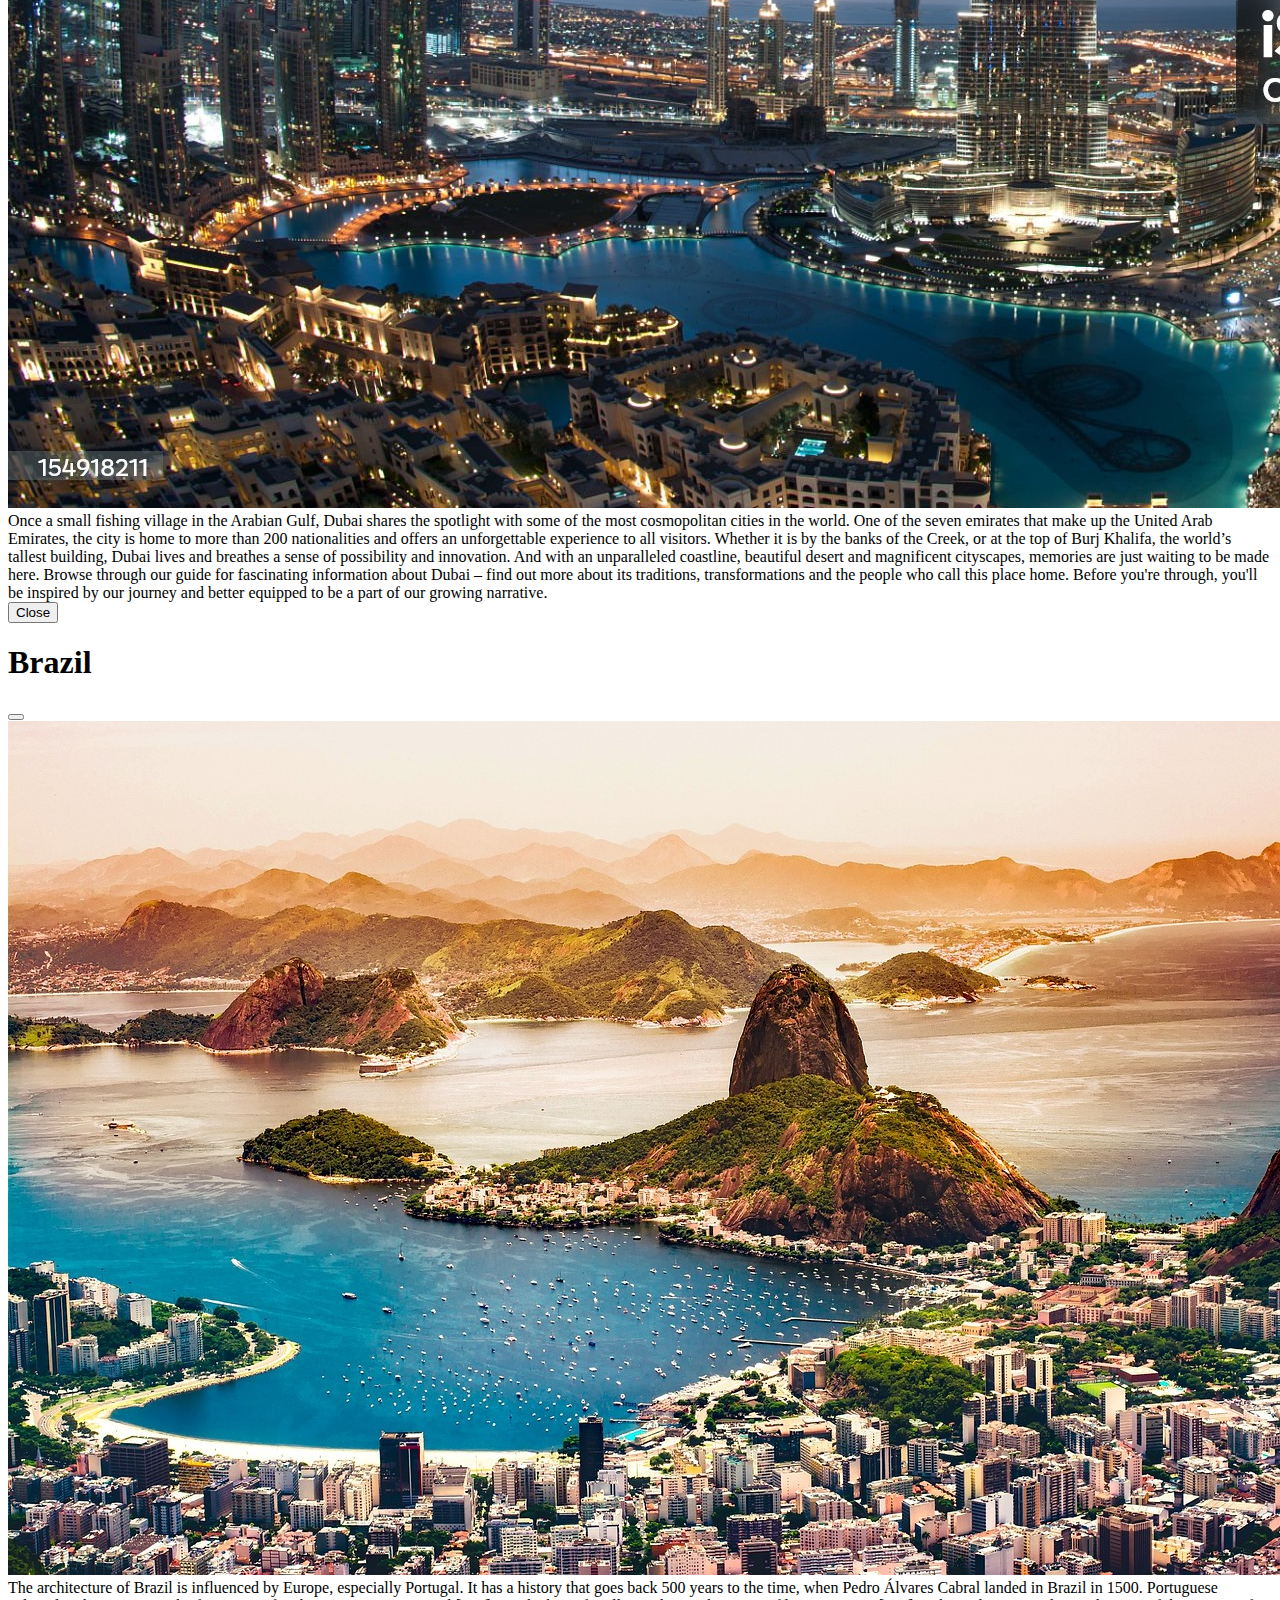
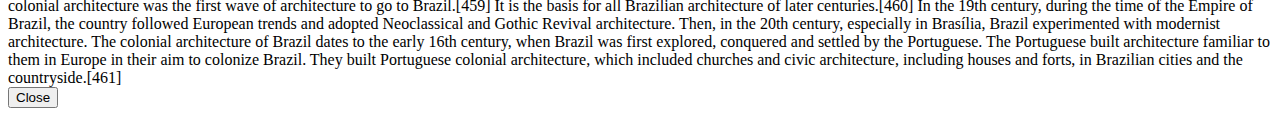
<file: product.html>
<!DOCTYPE html>
<html lang="en">
  <head>
    <meta charset="UTF-8">
    <meta name="viewport" content="width=device-width, initial-scale=1.0">
    <title>Document</title>
    <link
      href="https://cdn.jsdelivr.net/npm/bootstrap@5.3.7/dist/css/bootstrap.min.css"
      rel="stylesheet"
      integrity="sha384-LN+7fdVzj6u52u30Kp6M/trliBMCMKTyK833zpbD+pXdCLuTusPj697FH4R/5mcr"
      crossorigin="anonymous">
    <style>
        .nav-item:hover{
            background-color: darkgreen;
        }
    </style>
  </head>
  <body>
    <header>
      <nav class="navbar navbar-expand-lg bg-success" data-bs-theme="dark">
        <div class="container-fluid">
          <a class="navbar-brand" href="#">
            <img src="images/travel1.jpg" alt="Logo" width="30" height="24"
              class="d-inline-block align-text-top">Dairy Farm</a>
          <button class="navbar-toggler" type="button" data-bs-toggle="collapse"
            data-bs-target="#navbarSupportedContent"
            aria-controls="navbarSupportedContent" aria-expanded="false"
            aria-label="Toggle navigation">
            <span class="navbar-toggler-icon"></span>
          </button>
          <div class="collapse navbar-collapse" id="navbarSupportedContent">
            <ul class="navbar-nav me-auto mb-2 mb-lg-0">
              <li class="nav-item">
                <a class="nav-link" aria-current="page"
                  href="index.html">Home</a>
              </li>
              <li class="nav-item">
                <a class="nav-link" href="about.html">Products</a>
              </li>
              <li class="nav-item">
                <a class="nav-link" href="services.html">Services </a>
              </li>
              <li class="nav-item">
                <a class="nav-link" href="contact.html">Contact Us</a>
              </li>
              <li class="nav-item">
                <a class="nav-link active" href="product.html">Products</a>
              </li>

              <li class="nav-item dropdown">
                <a class="nav-link dropdown-toggle" href="#" role="button"
                  data-bs-toggle="dropdown" aria-expanded="false">
                  Dropdown
                </a>
                <ul class="dropdown-menu">
                  <li><a class="dropdown-item"
                      href="photos.html">photos</a></li>
                  <li><a class="dropdown-item" href="video.html">videos</a></li>
                  <li><hr class="dropdown-divider"></li>
                  <li><a class="dropdown-item" href="#">Something else
                      here</a></li>
                </ul>
              </li>
              <li class="nav-item">
                <a class="nav-link disabled" aria-disabled="true">Disabled</a>
              </li>
            </ul>
          </div>
        </div>
      </nav>
    </header>
    <section>
      <h2>PRODUCTS</h2>
      <div class="container">
        <div class="row">
          <div class="col-md-3">
            <div class="card" style="width: 18rem;">
              <img src="images/australia.jpg" class="card-img-top" alt="...">
              <div class="card-body">
                <h5 class="card-title">Australia</h5>
                <p class="card-text">Some quick example text to build on the
                  card title and make up the bulk of the card’s content.</p>
                <button type="button" class="btn btn-primary"
                  data-bs-toggle="modal" data-bs-target="#australia">More About
                  Australia</button>
              </div>
            </div>
          </div>
          <div class="col-md-3">
            <div class="card" style="width: 18rem;">
              <img src="images/bali1.jpg" class="card-img-top" alt="...">
              <div class="card-body">
                <h5 class="card-title">Bali</h5>
                <p class="card-text">Some quick example text to build on the
                  card title and make up the bulk of the card’s content.</p>
                <button type="button" class="btn btn-primary"
                  data-bs-toggle="modal" data-bs-target="#bali">More About
                  Bali</button>
              </div>
            </div>
          </div>
          <div class="col-md-3">
            <div class="card" style="width: 18rem;">
              <img src="images/dubai1.jpg" class="card-img-top" alt="...">
              <div class="card-body">
                <h5 class="card-title">Dubai</h5>
                <p class="card-text">Some quick example text to build on the
                  card title and make up the bulk of the card’s content.</p>
                <button type="button" class="btn btn-primary"
                  data-bs-toggle="modal" data-bs-target="#dubai">More About
                  Dubai</button>
              </div>
            </div>
          </div>
          <div class="col-md-3">
            <div class="card" style="width: 18rem;">
              <img src="images/brazil1.jpg" class="card-img-top" alt="...">
              <div class="card-body">
                <h5 class="card-title">Brazil</h5>
                <p class="card-text">Some quick example text to build on the
                  card title and make up the bulk of the card’s content.</p>
                <button type="button" class="btn btn-primary"
                  data-bs-toggle="modal" data-bs-target="#brazil">More About
                  Brazil</button>
              </div>
            </div>
          </div>
        </div>
      </div>

    </section>

    <!-- Australia modal -->
    <div class="modal fade" id="australia" tabindex="-1"
      aria-labelledby="exampleModalLabel" aria-hidden="true">
      <div class="modal-dialog modal-xl">
        <div class="modal-content">
          <div class="modal-header">
            <h1 class="modal-title fs-5" id="exampleModalLabel">Australia</h1>
            <button type="button" class="btn-close" data-bs-dismiss="modal"
              aria-label="Close"></button>
          </div>
          <div class="modal-body">
            <div class="container">
              <div class="row">
                <div class="col-md-6">
                  <img src="images/australia.jpg" class="card-img-top"
                    alt="...">

                </div>
                <div class="col-md-6">

                  Australia, the smallest continent and one of the largest
                  countries on Earth, lying between the Pacific and Indian
                  oceans in the Southern Hemisphere. Australia’s capital is
                  Canberra, located in the southeast between the larger and more
                  important economic and cultural centres of Sydney and
                  Melbourne.The Australian mainland extends from west to east
                  for nearly 2,500 miles (4,000 km) and from Cape York Peninsula
                  in the northeast to Wilsons Promontory in the southeast for
                  nearly 2,000 miles (3,200 km). To the south, Australian
                  jurisdiction extends a further 310 miles (500 km) to the
                  southern extremity of the island of Tasmania, and in the north
                  it extends to the southern shores of Papua New Guinea.
                  Australia is separated from Indonesia to the northwest by the
                  Timor and Arafura seas, from Papua New Guinea to the northeast
                  by the Coral Sea and the Torres Strait, from the Coral Sea
                  Islands Territory by the Great Barrier Reef, from New Zealand
                  to the southeast by the Tasman Sea, and from Antarctica in the
                  far south by the Indian Ocean.
                </div>
              </div>
            </div>
          </div>
          <div class="modal-footer">
            <button type="button" class="btn btn-secondary"
              data-bs-dismiss="modal">Close</button>

          </div>
        </div>
      </div>
    </div>

    <!-- bali modal -->
    <div class="modal fade" id="bali" tabindex="-1"
      aria-labelledby="exampleModalLabel" aria-hidden="true">
      <div class="modal-dialog modal-xl">
        <div class="modal-content">
          <div class="modal-header">
            <h1 class="modal-title fs-5" id="exampleModalLabel">Bali</h1>
            <button type="button" class="btn-close" data-bs-dismiss="modal"
              aria-label="Close"></button>
          </div>
          <div class="modal-body">
            <div class="container">
              <div class="row">
                <div class="col-md-6">
                  <img src="images/bali1.jpg" class="card-img-top" alt="...">

                </div>
                <div class="col-md-6">

                  Bali, island and propinsi (or provinsi; province) in the
                  Lesser Sunda Islands, Indonesia. It is situated 1 mile (1.6
                  km) east of the island of Java, separated by the narrow Bali
                  Strait. Area province, 2,232 square miles (5,780 square km).
                  Pop. (2000) province, 3,151,162; (2010) province, 3,890,757.
                  Most of Bali is mountainous (essentially an extension of the
                  central mountain chain in Java), the highest point being Mount
                  Agung, or Bali Peak, 10,308 feet (3,142 metres) in height and
                  known locally as the “navel of the world.” It proved to be an
                  active volcano, erupting in 1963 (after a dormancy of 120
                  years), killing more than 1,500 persons and leaving thousands
                  homeless. The main lowland is south of the central mountains.
                  The period of the southeast monsoon (May to November) is the
                  dry season. Bali’s flora (mostly hilly tropical rain forest)
                  and fauna resemble those of Java. Some teak grows on Bali, and
                  the giant banyan (waringin) trees are held sacred by the
                  Balinese. Tigers are found in the west, and deer and wild pigs
                  are numerous.
                </div>
              </div>
            </div>
          </div>
          <div class="modal-footer">
            <button type="button" class="btn btn-secondary"
              data-bs-dismiss="modal">Close</button>

          </div>
        </div>
      </div>
    </div>

    <!-- dubai modal -->
    <div class="modal fade" id="dubai" tabindex="-1"
      aria-labelledby="exampleModalLabel" aria-hidden="true">
      <div class="modal-dialog modal-xl">
        <div class="modal-content">
          <div class="modal-header">
            <h1 class="modal-title fs-5" id="exampleModalLabel">Dubai</h1>
            <button type="button" class="btn-close" data-bs-dismiss="modal"
              aria-label="Close"></button>
          </div>
          <div class="modal-body">
            <div class="container">
              <div class="row">
                <div class="col-md-6">
                  <img src="images/dubai1.jpg" class="card-img-top"
                    alt="...">

                </div>
                <div class="col-md-6">

                  Once a small fishing village in the Arabian Gulf, Dubai shares
                  the spotlight with some of the most cosmopolitan cities in the
                  world. One of the seven emirates that make up the United Arab
                  Emirates, the city is home to more than 200 nationalities and
                  offers an unforgettable experience to all visitors. Whether it
                  is by the banks of the Creek, or at the top of Burj Khalifa,
                  the world’s tallest building, Dubai lives and breathes a sense
                  of possibility and innovation. And with an unparalleled
                  coastline, beautiful desert and magnificent cityscapes,
                  memories are just waiting to be made here.
                  Browse through our guide for fascinating information about
                  Dubai – find out more about its traditions, transformations
                  and the people who call this place home. Before you're
                  through, you'll be inspired by our journey and better equipped
                  to be a part of our growing narrative.
                </div>
              </div>
            </div>
          </div>
          <div class="modal-footer">
            <button type="button" class="btn btn-secondary"
              data-bs-dismiss="modal">Close</button>

          </div>
        </div>
      </div>
    </div>

    <!-- brazil modal -->
    <div class="modal fade" id="brazil" tabindex="-1"
      aria-labelledby="exampleModalLabel" aria-hidden="true">
      <div class="modal-dialog modal-xl">
        <div class="modal-content">
          <div class="modal-header">
            <h1 class="modal-title fs-5" id="exampleModalLabel">Brazil</h1>
            <button type="button" class="btn-close" data-bs-dismiss="modal"
              aria-label="Close"></button>
          </div>
          <div class="modal-body">
            <div class="container">
              <div class="row">
                <div class="col-md-6">
                  <img src="images/brazil1.jpg" class="card-img-top"
                    alt="...">

                </div>
                <div class="col-md-6">

                  The architecture of Brazil is influenced by Europe, especially
                  Portugal. It has a history that goes back 500 years to the
                  time, when Pedro Álvares Cabral landed in Brazil in 1500.
                  Portuguese colonial architecture was the first wave of
                  architecture to go to Brazil.[459] It is the basis for all
                  Brazilian architecture of later centuries.[460] In the 19th
                  century, during the time of the Empire of Brazil, the country
                  followed European trends and adopted Neoclassical and Gothic
                  Revival architecture. Then, in the 20th century, especially in
                  Brasília, Brazil experimented with modernist architecture.
                  The colonial architecture of Brazil dates to the early 16th
                  century, when Brazil was first explored, conquered and settled
                  by the Portuguese. The Portuguese built architecture familiar
                  to them in Europe in their aim to colonize Brazil. They built
                  Portuguese colonial architecture, which included churches and
                  civic architecture, including houses and forts, in Brazilian
                  cities and the countryside.[461]
                </div>
              </div>
            </div>
          </div>
          <div class="modal-footer">
            <button type="button" class="btn btn-secondary"
              data-bs-dismiss="modal">Close</button>

          </div>
        </div>
      </div>
    </div>
    <script
      src="https://cdn.jsdelivr.net/npm/bootstrap@5.3.7/dist/js/bootstrap.bundle.min.js"
      integrity="sha384-ndDqU0Gzau9qJ1lfW4pNLlhNTkCfHzAVBReH9diLvGRem5+R9g2FzA8ZGN954O5Q"
      crossorigin="anonymous"></script>

  </body>
</html>
</file>
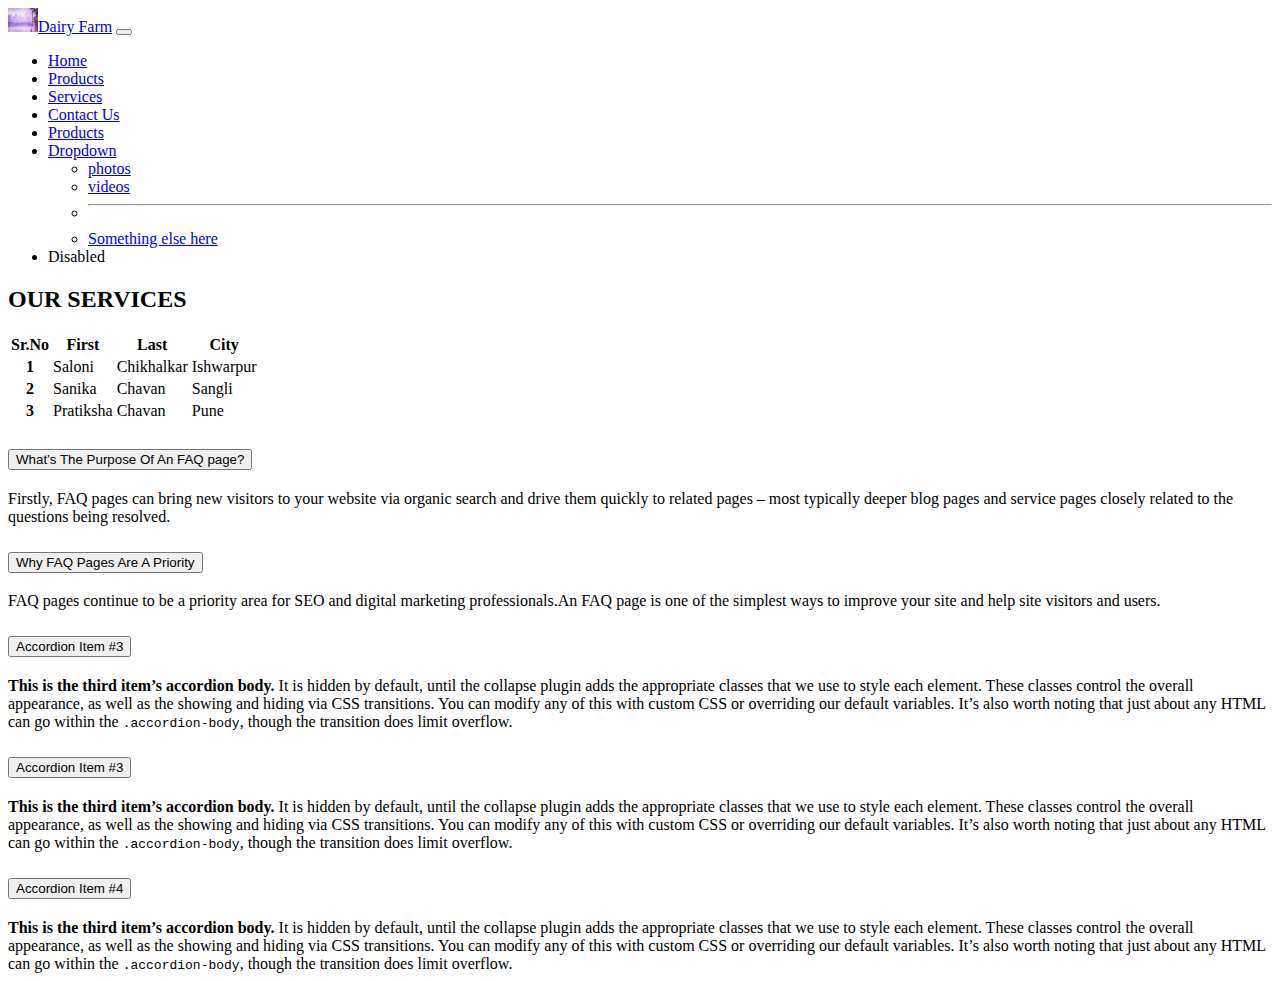
<file: services.html>
<!DOCTYPE html>
<html lang="en">
  <head>
    <meta charset="UTF-8">
    <meta name="viewport" content="width=device-width, initial-scale=1.0">
    <title>Document</title>
    <link
      href="https://cdn.jsdelivr.net/npm/bootstrap@5.3.7/dist/css/bootstrap.min.css"
      rel="stylesheet"
      integrity="sha384-LN+7fdVzj6u52u30Kp6M/trliBMCMKTyK833zpbD+pXdCLuTusPj697FH4R/5mcr"
      crossorigin="anonymous">
    <style>
        .nav-item:hover{
            background-color: darkgreen;
        }
    </style>
  </head>
  <body>
    <header>
      <nav class="navbar navbar-expand-lg bg-success" data-bs-theme="dark">
        <div class="container-fluid">
          <a class="navbar-brand" href="#">
            <img src="images/travel1.jpg" alt="Logo" width="30" height="24"
              class="d-inline-block align-text-top">Dairy Farm</a>
          <button class="navbar-toggler" type="button" data-bs-toggle="collapse"
            data-bs-target="#navbarSupportedContent"
            aria-controls="navbarSupportedContent" aria-expanded="false"
            aria-label="Toggle navigation">
            <span class="navbar-toggler-icon"></span>
          </button>
          <div class="collapse navbar-collapse" id="navbarSupportedContent">
            <ul class="navbar-nav me-auto mb-2 mb-lg-0">
              <li class="nav-item">
                <a class="nav-link" aria-current="page"
                  href="index.html">Home</a>
              </li>
              <li class="nav-item">
                <a class="nav-link" href="about.html">Products</a>
              </li>
              <li class="nav-item">
                <a class="nav-link active" href="services.html">Services </a>
              </li>
              <li class="nav-item">
                <a class="nav-link" href="contact.html">Contact Us</a>
              </li>
              <li class="nav-item">
                <a class="nav-link" href="product.html">Products</a>
              </li>

              <li class="nav-item dropdown">
                <a class="nav-link dropdown-toggle" href="#" role="button"
                  data-bs-toggle="dropdown" aria-expanded="false">
                  Dropdown
                </a>
                <ul class="dropdown-menu">
                  <li><a class="dropdown-item" href="photo.html">photos</a></li>
                  <li><a class="dropdown-item" href="video.html">videos</a></li>
                  <li><hr class="dropdown-divider"></li>
                  <li><a class="dropdown-item" href="#">Something else
                      here</a></li>
                </ul>
              </li>
              <li class="nav-item">
                <a class="nav-link disabled" aria-disabled="true">Disabled</a>
              </li>
            </ul>
          </div>
        </div>
      </nav>
    </header>

    <section>
      <h2>OUR SERVICES</h2>
      <main>
        <section class="mt-5">
          <div class="container">
            <div class="row">
              <div class="col-md-6 table-responsive">
                <table
                  class="table table-success table-striped table-hover table-bordered border-success">
                  <thead class="table-primary">
                    <tr>
                      <th scope="col">Sr.No</th>
                      <th scope="col">First</th>
                      <th scope="col">Last</th>
                      <th scope="col">City</th>
                    </tr>
                  </thead>
                  <tbody>
                    <tr>
                      <th>1</th>
                      <td>Saloni</td>
                      <td>Chikhalkar</td>
                      <td>Ishwarpur</td>
                    </tr>
                    <tr>
                      <th>2</th>
                      <td>Sanika</td>
                      <td>Chavan</td>
                      <td>Sangli</td>
                    </tr>
                    <tr>
                      <th>3</th>
                      <td>Pratiksha</td>
                      <td>Chavan</td>
                      <td>Pune</td>
                    </tr>
                  </tbody>
                </table>
              </div>
              <div class="col-md-6">
                <div class="accordion" id="accordionExample">
                  <div class="accordion-item">
                    <h2 class="accordion-header">
                      <button class="accordion-button" type="button"
                        data-bs-toggle="collapse" data-bs-target="#collapseOne"
                        aria-expanded="true" aria-controls="collapseOne">
                        What’s The Purpose Of An FAQ page?
                      </button>
                    </h2>
                    <div id="collapseOne"
                      class="accordion-collapse collapse show"
                      data-bs-parent="#accordionExample">
                      <div class="accordion-body">
                        Firstly, FAQ pages can bring new visitors to your website via organic search and drive them quickly to related pages – most typically deeper blog pages and service pages closely related to the questions being resolved.
                      </div>
                    </div>
                  </div>
                  <div class="accordion-item">
                    <h2 class="accordion-header">
                      <button class="accordion-button collapsed" type="button"
                        data-bs-toggle="collapse" data-bs-target="#collapseTwo"
                        aria-expanded="false" aria-controls="collapseTwo">
                        Why FAQ Pages Are A Priority
                      </button>
                    </h2>
                    <div id="collapseTwo" class="accordion-collapse collapse"
                      data-bs-parent="#accordionExample">
                      <div class="accordion-body">
                        FAQ pages continue to be a priority area for SEO and digital marketing professionals.An FAQ page is one of the simplest ways to improve your site and help site visitors and users.
                      </div>
                    </div>
                  </div>
                  <div class="accordion-item">
                    <h2 class="accordion-header">
                      <button class="accordion-button collapsed" type="button"
                        data-bs-toggle="collapse"
                        data-bs-target="#collapseThree" aria-expanded="false"
                        aria-controls="collapseThree">
                        Accordion Item #3
                      </button>
                    </h2>
                    <div id="collapseThree" class="accordion-collapse collapse"
                      data-bs-parent="#accordionExample">
                      <div class="accordion-body">
                        <strong>This is the third item’s accordion
                          body.</strong> It is hidden by default, until the
                        collapse plugin adds the appropriate classes that we use
                        to style each element. These classes control the overall
                        appearance, as well as the showing and hiding via CSS
                        transitions. You can modify any of this with custom CSS
                        or overriding our default variables. It’s also worth
                        noting that just about any HTML can go within the
                        <code>.accordion-body</code>, though the transition does
                        limit overflow.
                      </div>
                    </div>
                  </div>

                  <div class="accordion-item">
                    <h2 class="accordion-header">
                      <button class="accordion-button collapsed" type="button"
                        data-bs-toggle="collapse"
                        data-bs-target="#collapseThree" aria-expanded="false"
                        aria-controls="collapseThree">
                        Accordion Item #3
                      </button>
                    </h2>
                    <div id="collapseThree" class="accordion-collapse collapse"
                      data-bs-parent="#accordionExample">
                      <div class="accordion-body">
                        <strong>This is the third item’s accordion
                          body.</strong> It is hidden by default, until the
                        collapse plugin adds the appropriate classes that we use
                        to style each element. These classes control the overall
                        appearance, as well as the showing and hiding via CSS
                        transitions. You can modify any of this with custom CSS
                        or overriding our default variables. It’s also worth
                        noting that just about any HTML can go within the
                        <code>.accordion-body</code>, though the transition does
                        limit overflow.
                      </div>
                    </div>
                  </div>
                  <div class="accordion-item">
                    <h2 class="accordion-header">
                      <button class="accordion-button collapsed" type="button"
                        data-bs-toggle="collapse"
                        data-bs-target="#collapsefour" aria-expanded="false"
                        aria-controls="collapsefour">
                        Accordion Item #4
                      </button>
                    </h2>
                    <div id="collapsefour" class="accordion-collapse collapse"
                      data-bs-parent="#accordionExample">
                      <div class="accordion-body">
                        <strong>This is the third item’s accordion
                          body.</strong> It is hidden by default, until the
                        collapse plugin adds the appropriate classes that we use
                        to style each element. These classes control the overall
                        appearance, as well as the showing and hiding via CSS
                        transitions. You can modify any of this with custom CSS
                        or overriding our default variables. It’s also worth
                        noting that just about any HTML can go within the
                        <code>.accordion-body</code>, though the transition does
                        limit overflow.
                      </div>
                    </div>
                  </div>
                </div>
              </div>
            </div>
          </div>
        </section>
      </main>

    </section>
    <script
      src="https://cdn.jsdelivr.net/npm/bootstrap@5.3.7/dist/js/bootstrap.bundle.min.js"
      integrity="sha384-ndDqU0Gzau9qJ1lfW4pNLlhNTkCfHzAVBReH9diLvGRem5+R9g2FzA8ZGN954O5Q"
      crossorigin="anonymous"></script>
  </body>
</html>
</file>
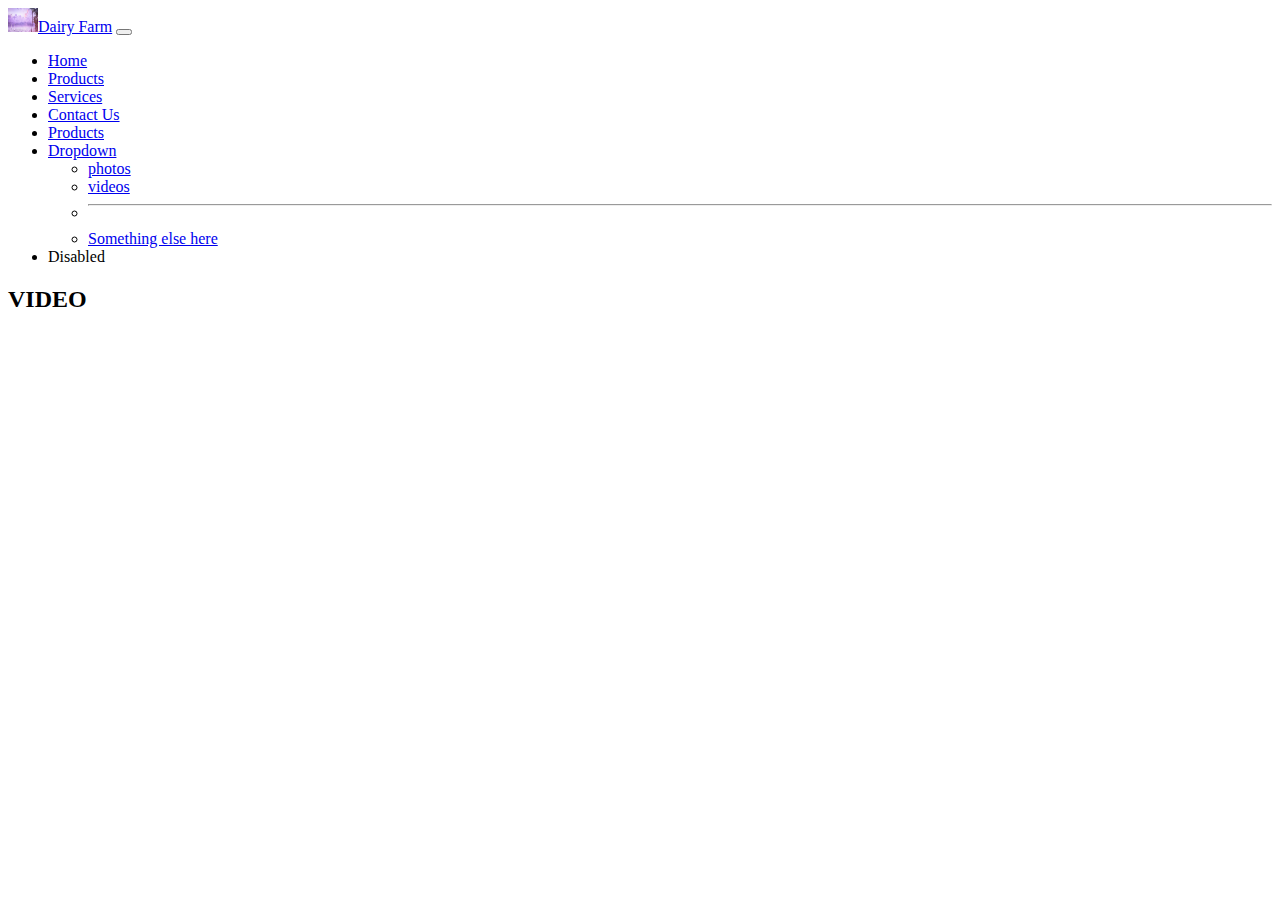
<file: video.html>
<!DOCTYPE html>
<html lang="en">
<head>
    <meta charset="UTF-8">
    <meta name="viewport" content="width=device-width, initial-scale=1.0">
    <title>Document</title>
<link href="https://cdn.jsdelivr.net/npm/bootstrap@5.3.7/dist/css/bootstrap.min.css" rel="stylesheet" integrity="sha384-LN+7fdVzj6u52u30Kp6M/trliBMCMKTyK833zpbD+pXdCLuTusPj697FH4R/5mcr" crossorigin="anonymous">
    <style>
        .nav-item:hover{
            background-color: darkgreen;
        }
    </style>
</head>
<body>
    <header>
    <nav class="navbar navbar-expand-lg bg-success"data-bs-theme="dark">
  <div class="container-fluid">
    <a class="navbar-brand" href="#">
        <img src="images/travel1.jpg" alt="Logo" width="30" height="24" class="d-inline-block align-text-top">Dairy Farm</a>
    <button class="navbar-toggler" type="button" data-bs-toggle="collapse" data-bs-target="#navbarSupportedContent" aria-controls="navbarSupportedContent" aria-expanded="false" aria-label="Toggle navigation">
      <span class="navbar-toggler-icon"></span>
    </button>
    <div class="collapse navbar-collapse" id="navbarSupportedContent">
      <ul class="navbar-nav me-auto mb-2 mb-lg-0">
        <li class="nav-item">
          <a class="nav-link active" aria-current="page" href="index.html">Home</a>
        </li>
        <li class="nav-item">
          <a class="nav-link" href="about.html">Products</a>
        </li>
        <li class="nav-item">
          <a class="nav-link" href="services.html">Services </a>
        </li>
        <li class="nav-item">
          <a class="nav-link" href="contact.html">Contact Us</a>
        </li>
        <li class="nav-item">
          <a class="nav-link" href="product.html">Products</a>
        </li>
        
        <li class="nav-item dropdown">
          <a class="nav-link dropdown-toggle" href="#" role="button" data-bs-toggle="dropdown" aria-expanded="false">
            Dropdown
          </a>
          <ul class="dropdown-menu">
            <li><a class="dropdown-item" href="photo.html">photos</a></li>
            <li><a class="dropdown-item" href="video.html">videos</a></li>
            <li><hr class="dropdown-divider"></li>
            <li><a class="dropdown-item" href="#">Something else here</a></li>
          </ul>
        </li>
        <li class="nav-item">
          <a class="nav-link disabled" aria-disabled="true">Disabled</a>
        </li>
      </ul>
    </div>
  </div>
</nav>
</header>
<section>
    <h2>VIDEO</h2>
</section>



    <script src="https://cdn.jsdelivr.net/npm/bootstrap@5.3.7/dist/js/bootstrap.bundle.min.js" integrity="sha384-ndDqU0Gzau9qJ1lfW4pNLlhNTkCfHzAVBReH9diLvGRem5+R9g2FzA8ZGN954O5Q" crossorigin="anonymous"></script>
</body>
</html>
</file>
